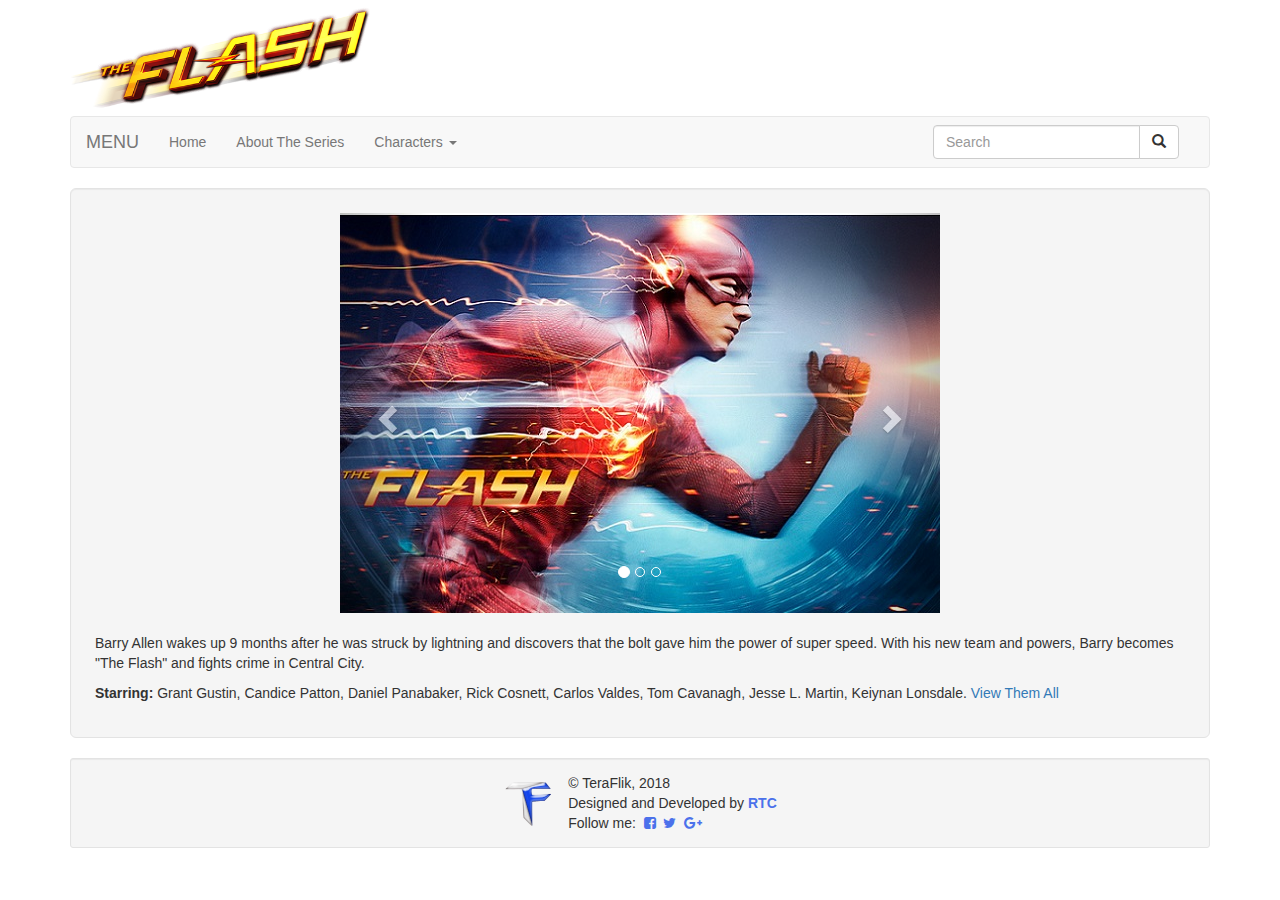
<file: index.html>
﻿<!DOCTYPE html>
<html lang="en">

<head>
	<meta charset="utf-8" />
	<meta http-equiv="X-UA-Compatible" content="IE=edge" />
	<meta name="viewport" content="width=device-width, initial-scale=1.0" />
	<meta name="description" content="Website on The Flash - A 2014 american TV series, and a modern retelling of the DC Comics series" />
	<meta name="keywords" content="The Flash, Television series" />
	<meta name="author" content="RTC" />
	<link rel="stylesheet" href="css/mystylesheet.css" />
	<link rel="stylesheet" href="https://maxcdn.bootstrapcdn.com/bootstrap/3.3.6/css/bootstrap.min.css">
	<link rel="stylesheet" href="https://maxcdn.bootstrapcdn.com/font-awesome/4.5.0/css/font-awesome.min.css" />
	<link rel="shortcut icon" type="image/png" href="media/favicon.png" />
	<script src="https://ajax.googleapis.com/ajax/libs/jquery/1.12.0/jquery.min.js"></script>
	<script src="https://maxcdn.bootstrapcdn.com/bootstrap/3.3.6/js/bootstrap.min.js"></script>

	<title>The Flash - Home</title>
</head>

<body class="container">

	<header>
		<a href="index.html"><img src="media/theflash-logo.png" class="img-responsive" alt="The Flash" width="300" /></a>
	</header>

	<nav class="navbar navbar-default" role="navigation">
		<div class="container-fluid">

			<div class="navbar-header">
				<span class="navbar-brand text-uppercase" href="#">Menu</span>
				<button type="button" class="navbar-toggle collapsed" data-toggle="collapse" data-target="#main-navbar" aria-expanded="false">
					<span class="sr-only">Toggle Navigation</span>
					<span class="glyphicon glyphicon-menu-hamburger"></span>
				</button>
			</div>

			<div class="collapse navbar-collapse" id="main-navbar">
				<ul class="nav navbar-nav">
					<li><a href="index.html">Home</a></li>
					<li><a href="about.html">About The Series</a></li>
					<li class="dropdown">
						<a href="#" class="dropdown-toggle" data-toggle="dropdown" role="button" aria-haspopup="true" aria-expanded="false">
							Characters <span class="caret"></span>
						</a>
						<ul class="dropdown-menu">
							<li><a href="characters/barry_allen.html">Barry Allen</a></li>
							<li><a href="characters/harrison_wells.html">Harrison Wells</a></li>
							<li><a href="characters/joe_west.html">Joe West</a></li>
							<li><a href="characters/iris_west.html">Iris West</a></li>
							<li><a href="characters/cisco_ramon.html">Cisco Ramon</a></li>
							<li><a href="characters/caitlin_snow.html">Caitlin Snow</a></li>
							<li><a href="characters/firestorm.html">Firestorm</a></li>
							<li role="separator" class="divider"></li>
							<li><a href="characters/all.html">View them all</a></li>
						</ul>
					</li>
				</ul>
				<form class="navbar-form navbar-right" role="search">
					<div class="input-group">
						<input type="text" id="search" class="form-control" placeholder="Search"/> <!--The search input field-->
						<span class="input-group-btn">
							<button class="btn btn-default" type="button">
								<!--The search button-->
								<span class="sr-only">Search</span>
								<span class="glyphicon glyphicon-search" aria-hidden="true"> </span>
							</button>
						</span>
					</div>
				</form>
			</div>

		</div>
	</nav>
	

	<main class="well well-lg">
		<section>
			<!--carousel starts-->
			<div id="home-carousel" class="carousel slide" data-ride="carousel" style="max-width:600px; margin:auto;">
				<!-- Indicators -->
				<ol class="carousel-indicators">
					<li data-target="#home-carousel" data-slide-to="0" class="active"></li>
					<li data-target="#home-carousel" data-slide-to="1"></li>
					<li data-target="#home-carousel" data-slide-to="2"></li>
				</ol>

				<!-- Wrapper for slides -->
				<div class="carousel-inner" role="listbox">
					<div class="item active">
						<img src="media/home/1.jpg" alt="Carousel Image 1">
						<div class="carousel-caption"></div>
					</div>
					<div class="item">
						<img src="media/home/2.jpg" alt="Carousel Image 2">
						<div class="carousel-caption"></div>
					</div>
					<div class="item">
						<img src="media/home/3.jpg" alt="Carousel Image 3">
						<div class="carousel-caption"></div>
					</div>
				</div>

				<!-- Controls -->
				<a class="left carousel-control" href="#home-carousel" role="button" data-slide="prev">
					<span class="glyphicon glyphicon-chevron-left" aria-hidden="true"></span>
					<span class="sr-only">Previous</span>
				</a>
				<a class="right carousel-control" href="#home-carousel" role="button" data-slide="next">
					<span class="glyphicon glyphicon-chevron-right" aria-hidden="true"></span>
					<span class="sr-only">Next</span>
				</a>
			</div>
		</section><!--carousel ends-->


		<section>
			<p>
				<br />
				Barry Allen wakes up 9 months after he was struck by lightning and discovers that the bolt gave him the power of super speed. With his new team and powers, Barry becomes "The Flash" and fights crime in Central City.
			</p>
			<p>
				<strong>Starring: </strong>Grant Gustin, Candice Patton, Daniel Panabaker, Rick Cosnett, Carlos Valdes, Tom Cavanagh, Jesse L. Martin, Keiynan Lonsdale.
				<a href="characters/all.html">View Them All</a>
			</p>
		</section>
	</main>

	<footer class="well well-sm">
		<table>
			<tr>
				<td id="teraflik-footer-logo">
					<a href="http://www.teraflik.com" target="_blank">
						<img src="media/teraflik-logo/teraflik-logo-0_5x.png" alt="TeraFlik Logo" />
					</a>
				</td>
				<td>
					<span>
						&copy; TeraFlik, 2018<br />
						Designed and Developed by <strong><a href="https://plus.google.com/+RaghavKhandelwalRTC"  target="_blank">RTC</a></strong><br />
						Follow me:&nbsp;
						<a href="https://www.facebook.com/TeraFlik" target="_blank"><i class="fa fa-facebook-square"></i></a>&nbsp;
						<a href="https://www.twitter.com/TeraFlik" target="_blank"><i class="fa fa-twitter"></i></a>&nbsp;
						<a href="https://plus.google.com/+TeraFlik" target="_blank"><i class="fa fa-google-plus"></i></a>&nbsp;
					</span>
				</td>
			</tr>
		</table>
	</footer>

</body>
</html>
</file>
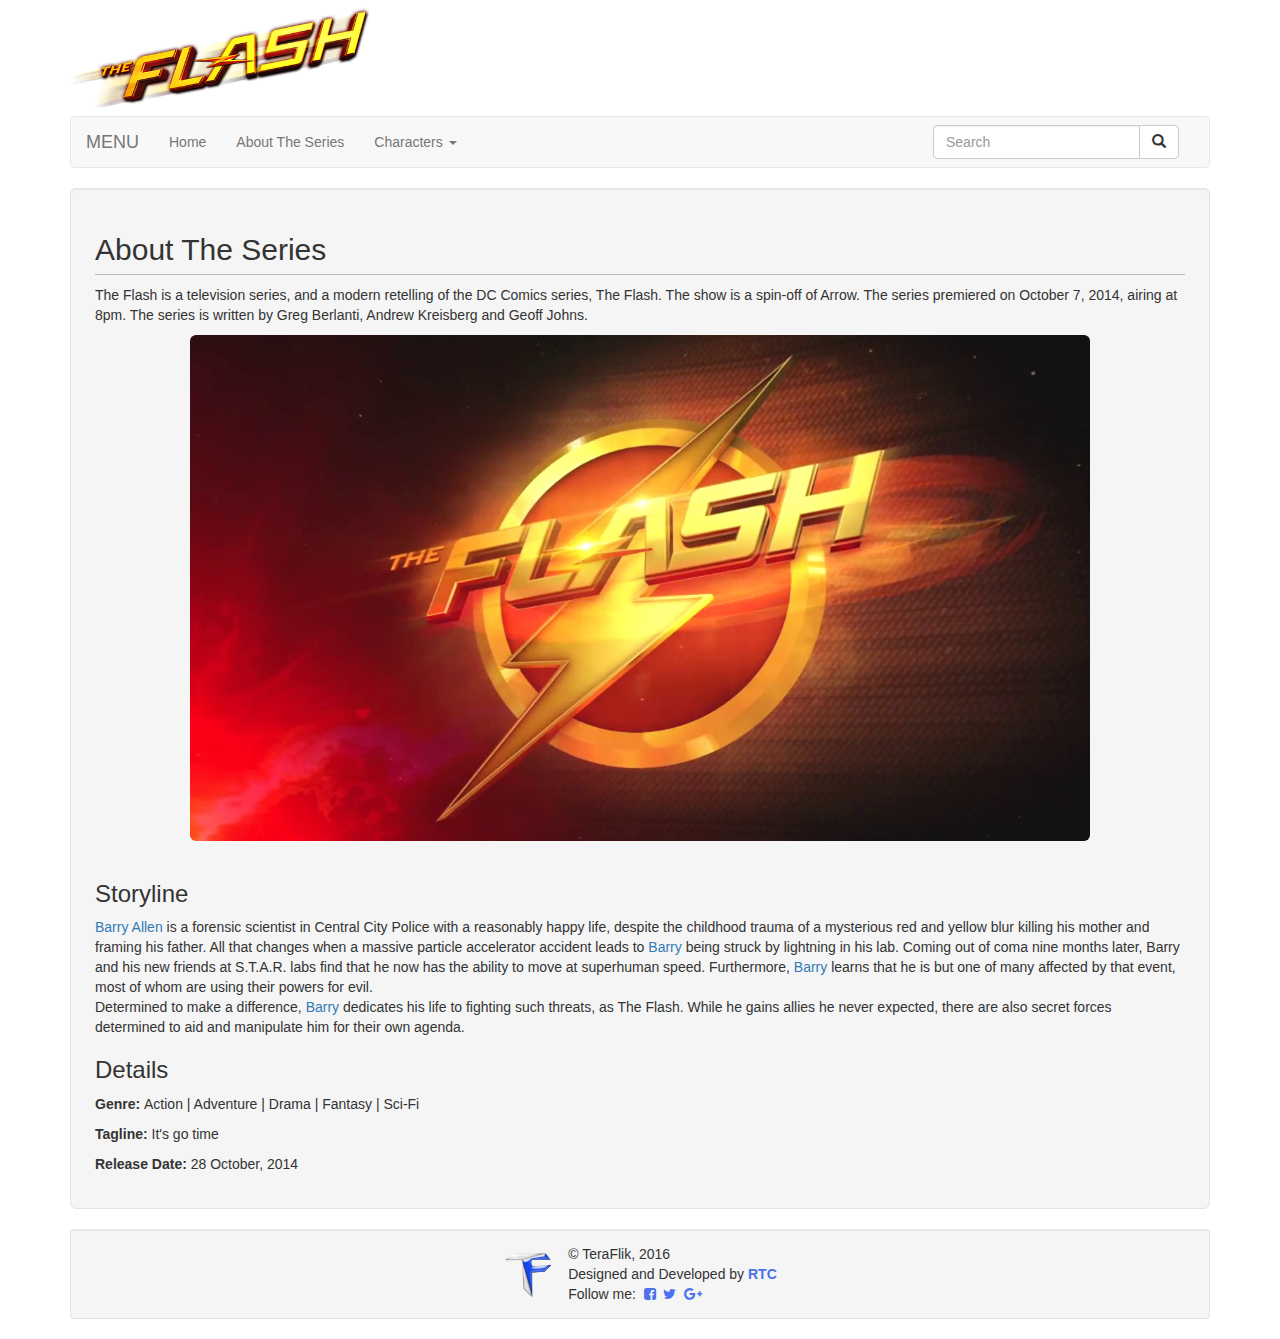
<file: about.html>
﻿<!DOCTYPE html>

<html lang="en" xmlns="http://www.w3.org/1999/xhtml">
<head>
	<meta charset="utf-8" />
	<meta http-equiv="X-UA-Compatible" content="IE=edge" />
	<meta name="viewport" content="width=device-width, initial-scale=1.0" />
	<meta name="description" content="Website on The Flash - A 2014 american TV series, and a modern retelling of the DC Comics series" />
	<meta name="keywords" content="The Flash, Television series" />
	<meta name="author" content="RTC" />
	<link rel="stylesheet" href="css/mystylesheet.css" />
	<link rel="stylesheet" href="https://maxcdn.bootstrapcdn.com/bootstrap/3.3.6/css/bootstrap.min.css">
	<link rel="stylesheet" href="https://maxcdn.bootstrapcdn.com/font-awesome/4.5.0/css/font-awesome.min.css" />
	<link rel="shortcut icon" type="image/png" href="media/favicon.png" />
	<script src="https://ajax.googleapis.com/ajax/libs/jquery/1.12.0/jquery.min.js"></script>
	<script src="https://maxcdn.bootstrapcdn.com/bootstrap/3.3.6/js/bootstrap.min.js"></script>

	<title>The Flash - About The Series</title>
</head>
<body class="container">
	
	<header>
		<a href="index.html"><img src="media/theflash-logo.png" class="img-responsive" alt="The Flash" width="300" /></a>
	</header>

	<nav class="navbar navbar-default" role="navigation">
		<div class="container-fluid">

			<div class="navbar-header">
				<span class="navbar-brand text-uppercase" href="#">Menu</span>
				<button type="button" class="navbar-toggle collapsed" data-toggle="collapse" data-target="#main-navbar" aria-expanded="false">
					<span class="sr-only">Toggle Navigation</span>
					<span class="glyphicon glyphicon-menu-hamburger"></span>
				</button>
			</div>

			<div class="collapse navbar-collapse" id="main-navbar">
				<ul class="nav navbar-nav">
					<li><a href="index.html">Home</a></li>
					<li><a href="about.html">About The Series</a></li>
					<li class="dropdown">
						<a href="#" class="dropdown-toggle" data-toggle="dropdown" role="button" aria-haspopup="true" aria-expanded="false">
							Characters <span class="caret"></span>
						</a>
						<ul class="dropdown-menu">
							<li><a href="characters/barry_allen.html">Barry Allen</a></li>
							<li><a href="characters/harrison_wells.html">Harrison Wells</a></li>
							<li><a href="characters/joe_west.html">Joe West</a></li>
							<li><a href="characters/iris_west.html">Iris West</a></li>
							<li><a href="characters/cisco_ramon.html">Cisco Ramon</a></li>
							<li><a href="characters/caitlin_snow.html">Caitlin Snow</a></li>
							<li><a href="characters/firestorm.html">Firestorm</a></li>
							<li role="separator" class="divider"></li>
							<li><a href="characters/all.html">View them all</a></li>
						</ul>
					</li>
				</ul>
				<form class="navbar-form navbar-right" role="search">
					<div class="input-group">
						<input type="text" id="search" class="form-control" placeholder="Search"/> <!--The search input field-->
						<span class="input-group-btn">
							<button class="btn btn-default" type="button">
								<!--The search button-->
								<span class="sr-only">Search</span>
								<span class="glyphicon glyphicon-search" aria-hidden="true"> </span>
							</button>
						</span>
					</div>
				</form>
			</div>

		</div>
	</nav>
	

	<main class="well well-lg">
		<h2>About The Series</h2>
		<section>
			<p>
				The Flash is a television series, and a modern retelling of the DC Comics series, The Flash. The show is a spin-off of Arrow. The series premiered on October 7, 2014, airing at 8pm. The series is written by Greg Berlanti, Andrew Kreisberg and Geoff Johns.<br />
			</p>
		</section>
		<img src="media/theflash-logo-big.jpg" alt="The Flash Logo" class="img-responsive img-rounded" width="900" style="margin:auto;" /><br />
		<section>
			<h3>Storyline</h3>
			<p><a href="characters/barry_allen.html">Barry Allen</a> is a forensic scientist in Central City Police with a reasonably happy life, despite the childhood trauma of a mysterious red and yellow blur killing his mother and framing his father. All that changes when a massive particle accelerator accident leads to <a href="characters/barry_allen.html">Barry</a> being struck by lightning in his lab. Coming out of coma nine months later, Barry and his new friends at S.T.A.R. labs find that he now has the ability to move at superhuman speed. Furthermore, <a href="characters/barry_allen.html">Barry</a> learns that he is but one of many affected by that event, most of whom are using their powers for evil. <br />Determined to make a difference, <a href="characters/barry_allen.html">Barry</a> dedicates his life to fighting such threats, as The Flash. While he gains allies he never expected, there are also secret forces determined to aid and manipulate him for their own agenda.</p>
		</section>
		<section>
			<h3>Details</h3>
			<p><strong>Genre: </strong>Action | Adventure | Drama | Fantasy | Sci-Fi </p>
			<p><strong>Tagline: </strong>It's go time</p>
			<p><strong>Release Date: </strong><time datetime="2014-10-28">28 October, 2014</time></p>
		</section>
	</main>

	<footer class="well well-sm">
		<table>
			<tr>
				<td id="teraflik-footer-logo">
					<a href="http://www.teraflik.com" target="_blank">
						<img src="media/teraflik-logo/teraflik-logo-0_5x.png" alt="TeraFlik Logo" />
					</a>
				</td>
				<td>
					<span>
						&copy; TeraFlik, 2016<br />
						Designed and Developed by <strong><a href="https://plus.google.com/+RaghavKhandelwalRTC"  target="_blank">RTC</a></strong><br />
						Follow me:&nbsp;
						<a href="https://www.facebook.com/TeraFlik" target="_blank"><i class="fa fa-facebook-square"></i></a>&nbsp;
						<a href="https://www.twitter.com/TeraFlik" target="_blank"><i class="fa fa-twitter"></i></a>&nbsp;
						<a href="https://plus.google.com/+TeraFlik" target="_blank"><i class="fa fa-google-plus"></i></a>&nbsp;
					</span>
				</td>
			</tr>
		</table>
	</footer>

</body>
</html>
</file>
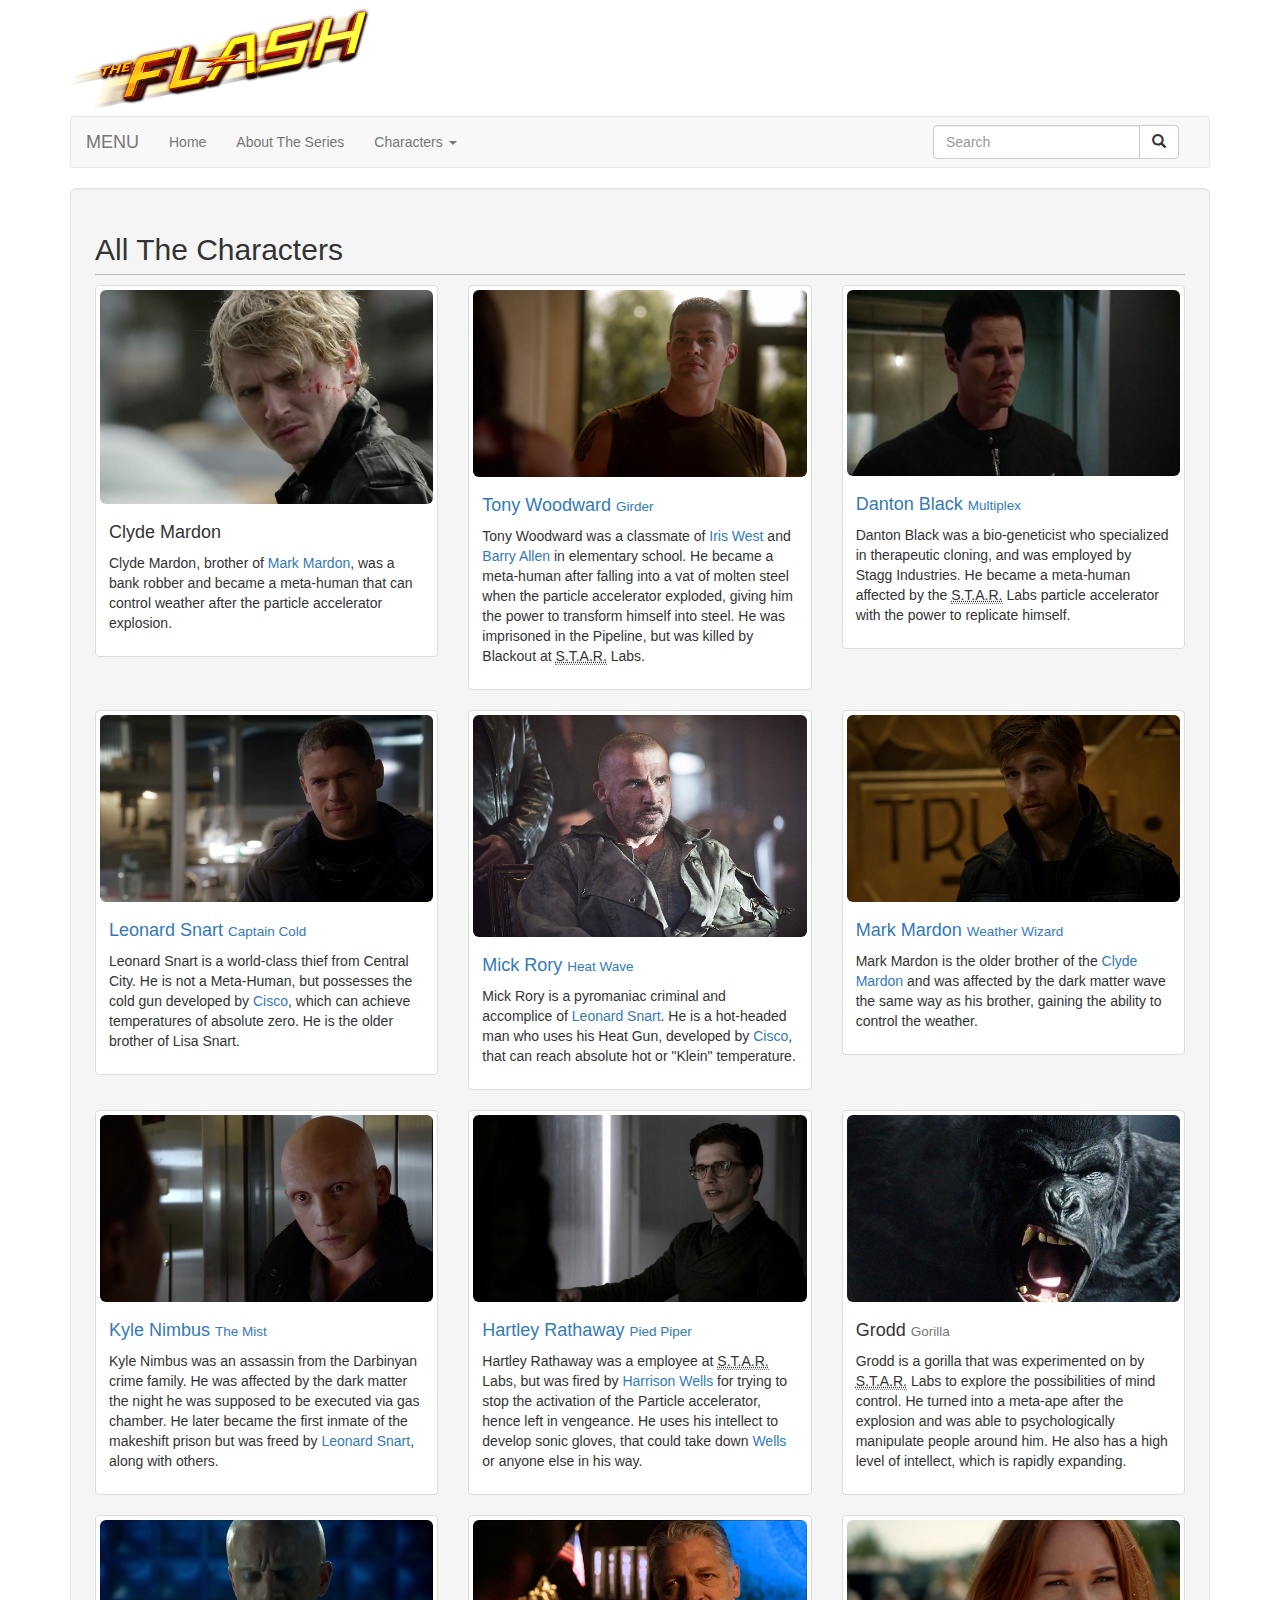
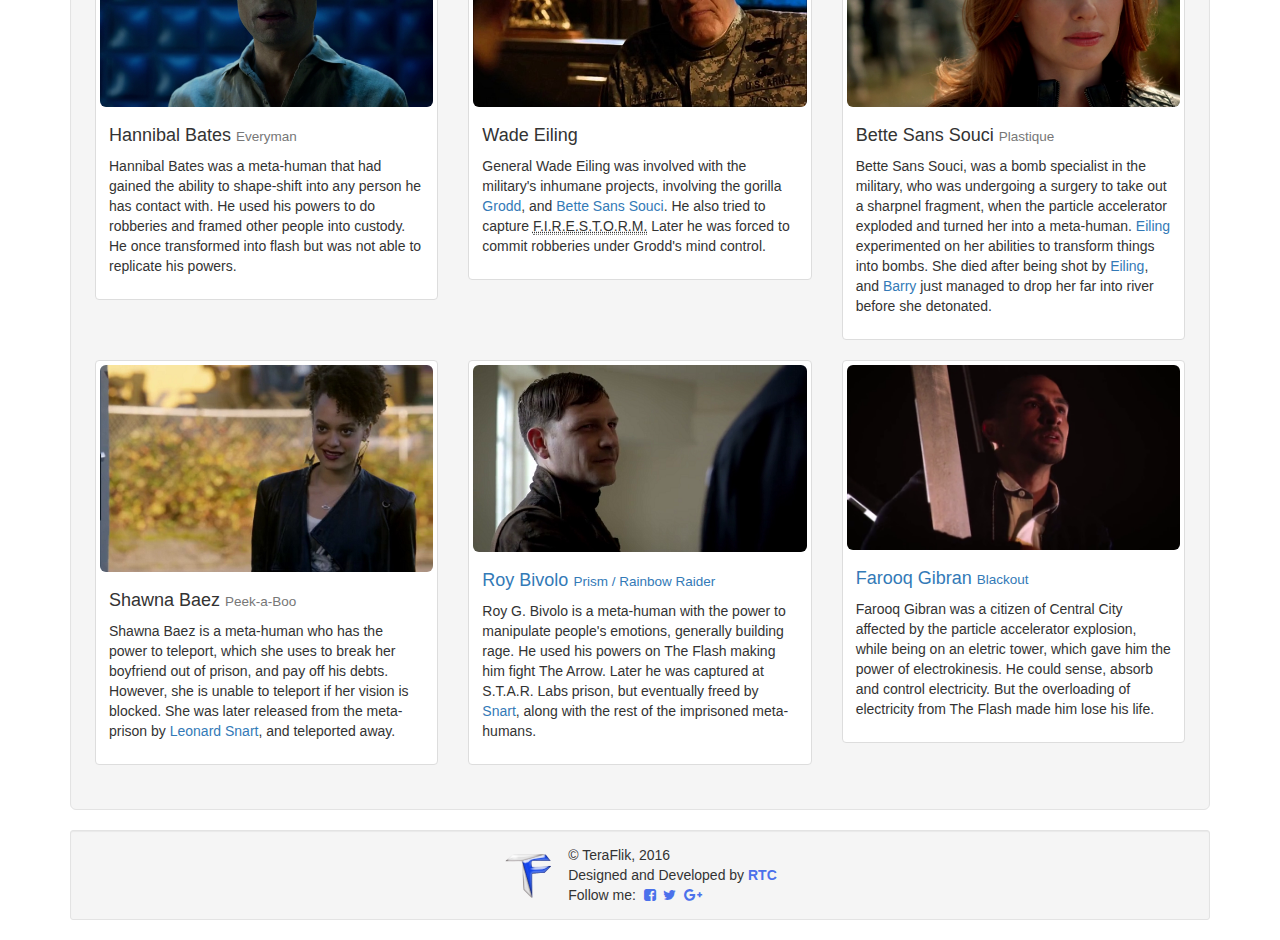
<file: characters/all.html>
﻿<!DOCTYPE html>

<html lang="en" xmlns="http://www.w3.org/1999/xhtml">
<head>
	
	
	<meta charset="utf-8" />
	<meta http-equiv="X-UA-Compatible" content="IE=edge" />
	<meta name="viewport" content="width=device-width, initial-scale=1.0" />
	<meta name="description" content="Website on The Flash - A 2014 american TV series, and a modern retelling of the DC Comics series" />
	<meta name="keywords" content="The Flash, Television series" />
	<meta name="author" content="RTC" />
	<link rel="stylesheet" href="../css/mystylesheet.css" />
	<link rel="stylesheet" href="https://maxcdn.bootstrapcdn.com/bootstrap/3.3.6/css/bootstrap.min.css">
	<link rel="stylesheet" href="https://maxcdn.bootstrapcdn.com/font-awesome/4.5.0/css/font-awesome.min.css" />
	<link rel="shortcut icon" type="image/png" href="../media/favicon.png" />
	<script src="https://ajax.googleapis.com/ajax/libs/jquery/1.12.0/jquery.min.js"></script>
	<script src="https://maxcdn.bootstrapcdn.com/bootstrap/3.3.6/js/bootstrap.min.js"></script>

	<script src="../js/myscript.js"></script>
	<title>The Flash - All The Characters</title>
	
	
</head>
<body class="container">

	<header>
		<a href="../index.html"><img src="../media/theflash-logo.png" class="img-responsive" alt="The Flash" width="300" /></a>
	</header>

	<nav class="navbar navbar-default" role="navigation">
		<div class="container-fluid">

			<div class="navbar-header">
				<span class="navbar-brand text-uppercase" href="#">Menu</span>
				<button type="button" class="navbar-toggle collapsed" data-toggle="collapse" data-target="#main-navbar" aria-expanded="false">
					<span class="sr-only">Toggle Navigation</span>
					<span class="glyphicon glyphicon-menu-hamburger"></span>
				</button>
			</div>

			<div class="collapse navbar-collapse" id="main-navbar">
				<ul class="nav navbar-nav">
					<li><a href="../index.html">Home</a></li>
					<li><a href="../about.html">About The Series</a></li>
					<li class="dropdown">
						<a href="#" class="dropdown-toggle" data-toggle="dropdown" role="button" aria-haspopup="true" aria-expanded="false">
							Characters <span class="caret"></span>
						</a>
						<ul class="dropdown-menu">
							<li><a href="barry_allen.html">Barry Allen</a></li>
							<li><a href="harrison_wells.html">Harrison Wells</a></li>
							<li><a href="joe_west.html">Joe West</a></li>
							<li><a href="iris_west.html">Iris West</a></li>
							<li><a href="cisco_ramon.html">Cisco Ramon</a></li>
							<li><a href="caitlin_snow.html">Caitlin Snow</a></li>
							<li><a href="firestorm.html">Firestorm</a></li>
							<li role="separator" class="divider"></li>
							<li><a href="all.html">View them all</a></li>
						</ul>
					</li>
				</ul>
				<form class="navbar-form navbar-right" role="search">
					<div class="input-group">
						<input type="text" id="search" class="form-control" placeholder="Search"/> <!--The search input field-->
						<span class="input-group-btn">
							<button class="btn btn-default" type="button">
								<!--The search button-->
								<span class="sr-only">Search</span>
								<span class="glyphicon glyphicon-search" aria-hidden="true"> </span>
							</button>
						</span>
					</div>
				</form>
			</div>

		</div>
	</nav>
	

	<main class="well well-lg">
		<h2>All The Characters</h2>
		<section class="row">
			<div class="col-sm-6 col-md-4" id="clyde_mardon">
				<div class="thumbnail">
					<img src="media/clyde_mardon0.jpg" alt="Clyde Mardon" class="img-responsive img-rounded" />
					<div class="caption">
						<h4>Clyde Mardon</h4>
						<p>Clyde Mardon, brother of <a href="#mark_mardon">Mark Mardon</a>, was a bank robber and became a meta-human that can control weather after the particle accelerator explosion.</p>
					</div>
				</div>
			</div>
			<div class="col-sm-6 col-md-4" id="tony_woodward">
				<div class="thumbnail">
					<img src="media/tony_woodward0.jpg" alt="Tony Woodward" class="img-responsive img-rounded" />
					<div class="caption">
						<h4><a href="javascript:void(0)" onclick="toggleImg0('tony_woodward')">Tony Woodward</a> <small><a href="javascript:void(0)" onclick="toggleImg1('tony_woodward')">Girder</a></small></h4>
						<p>Tony Woodward was a classmate of <a href="iris_west.html">Iris West</a> and <a href="barry_allen.html">Barry Allen</a> in elementary school. He became a meta-human after falling into a vat of molten steel when the particle accelerator exploded, giving him the power to transform himself into steel. He was imprisoned in the Pipeline, but was killed by Blackout at <abbr title="Scientific and Technological Advanced Research">S.T.A.R.</abbr> Labs.</p>
					</div>
				</div>
			</div>
			<div class="clearfix visible-sm-block"></div>
			<div class="col-sm-6 col-md-4" id="danton_black">
				<div class="thumbnail">
					<img src="media/danton_black0.jpg" alt="Danton Black" class="img-responsive img-rounded" />
					<div class="caption">
						<h4><a href="javascript:void(0)" onclick="toggleImg0('danton_black')">Danton Black</a> <small><a href="javascript:void(0)" onclick="toggleImg1('danton_black')">Multiplex</a></small></h4>
						<p>Danton Black was a bio-geneticist who specialized in therapeutic cloning, and was employed by Stagg Industries. He became a meta-human affected by the <abbr title="Scientific and Technological Advanced Research">S.T.A.R.</abbr> Labs particle accelerator with the power to replicate himself.</p>
					</div>
				</div>
			</div>
			<div class="clearfix visible-lg-block visible-md-block"></div>
			<div class="col-sm-6 col-md-4" id="leonard_snart">
				<div class="thumbnail">
					<img src="media/leonard_snart0.jpg" alt="Leonard Snart" class="img-responsive img-rounded" />
					<div class="caption">
						<h4><a href="javascript:void(0)" onclick="toggleImg0('leonard_snart')">Leonard Snart</a> <small><a href="javascript:void(0)" onclick="toggleImg1('leonard_snart')">Captain Cold</a></small></h4>
						<p>Leonard Snart is a world-class thief from Central City. He is not a Meta-Human, but possesses the cold gun developed by <a href="cisco_ramon.html">Cisco</a>, which can achieve temperatures of absolute zero. He is the older brother of Lisa Snart.</p>
					</div>
				</div>
			</div>
			<div class="clearfix visible-sm-block"></div>
			<div class="col-sm-6 col-md-4" id="mick_rory">
				<div class="thumbnail">
					<img src="media/mick_rory0.jpg" alt="Mick Rory" class="img-responsive img-rounded" />
					<div class="caption">
						<h4><a href="javascript:void(0)" onclick="toggleImg0('mick_rory')">Mick Rory</a> <small><a href="javascript:void(0)" onclick="toggleImg1('mick_rory')">Heat Wave</a></small></h4>
						<p>Mick Rory is a pyromaniac criminal and accomplice of <a href="#leonard_snart">Leonard Snart</a>. He is a hot-headed man who uses his Heat Gun, developed by <a href="cisco_ramon.html">Cisco</a>, that can reach absolute hot or &quot;Klein&quot; temperature.</p>
					</div>
				</div>
			</div>
			<div class="col-sm-6 col-md-4" id="mark_mardon">
				<div class="thumbnail">
					<img src="media/mark_mardon0.jpg" alt="Mark Mardon" class="img-responsive img-rounded" />
					<div class="caption">
						<h4><a href="javascript:void(0)" onclick="toggleImg0('mark_mardon')">Mark Mardon</a> <small><a href="javascript:void(0)" onclick="toggleImg1('mark_mardon')">Weather Wizard</a></small></h4>
						<p>Mark Mardon is the older brother of the <a href="#clyde_mardon">Clyde Mardon</a> and was affected by the dark matter wave the same way as his brother, gaining the ability to control the weather.</p>
					</div>
				</div>
			</div>
			<div class="clearfix visible-lg-block visible-md-block visible-sm-block"></div>
			<div class="col-sm-6 col-md-4" id="kyle_nimbus">
				<div class="thumbnail">
					<img src="media/kyle_nimbus0.jpg" alt="Kyle Nimbus" class="img-responsive img-rounded" />
					<div class="caption">
						<h4><a href="javascript:void(0)" onclick="toggleImg0('kyle_nimbus')">Kyle Nimbus</a> <small><a href="javascript:void(0)" onclick="toggleImg1('kyle_nimbus')">The Mist</a></small></h4>
						<p>Kyle Nimbus was an assassin from the Darbinyan crime family. He was affected by the dark matter the night he was supposed to be executed via gas chamber. He later became the first inmate of the makeshift prison  but was freed by <a href="#leonard_snart">Leonard Snart</a>, along with others.</p>
					</div>
				</div>
			</div>
			<div class="col-sm-6 col-md-4" id="hartley_rathaway">
				<div class="thumbnail">
					<img src="media/hartley_rathaway0.jpg" alt="Hartley Rathaway" class="img-responsive img-rounded" />
					<div class="caption">
						<h4><a href="javascript:void(0)" onclick="toggleImg0('hartley_rathaway')">Hartley Rathaway</a> <small><a href="javascript:void(0)" onclick="toggleImg1('hartley_rathaway')">Pied Piper</a></small></h4>
						<p>Hartley Rathaway was a employee at <abbr title="Scientific and Technological Advanced Research">S.T.A.R.</abbr> Labs, but was fired by <a href="harrison_wells.html">Harrison Wells</a> for trying to stop the activation of the Particle accelerator, hence left in vengeance. He uses his intellect to develop sonic gloves, that could take down <a href="harrison_wells.html">Wells</a> or anyone else in his way.</p>
					</div>
				</div>
			</div>
			<div class="clearfix visible-sm-block"></div>
			<div class="col-sm-6 col-md-4" id="grodd">
				<div class="thumbnail">
					<img src="media/grodd0.jpg" alt="Grodd" class="img-responsive img-rounded" />
					<div class="caption">
						<h4>Grodd <small>Gorilla</small></h4>
						<p>Grodd is a gorilla that was experimented on by <abbr title="Scientific and Technological Advanced Research">S.T.A.R.</abbr> Labs to explore the possibilities of mind control. He turned into a meta-ape after the explosion and was able to psychologically manipulate people around him. He also has a high level of intellect, which is rapidly expanding.</p>
					</div>
				</div>
			</div>
			<div class="clearfix visible-lg-block visible-md-block"></div>
			<div class="col-sm-6 col-md-4" id="hannibal_bates">
				<div class="thumbnail">
					<img src="media/hannibal_bates0.jpg" alt="Hannibal Bates" class="img-responsive img-rounded" />
					<div class="caption">
						<h4>Hannibal Bates <small>Everyman</small></h4>
						<p>Hannibal Bates was a meta-human that had gained the ability to shape-shift into any person he has contact with. He used his powers to do robberies and framed other people into custody. He once transformed into flash but was not able to replicate his powers.</p>
					</div>
				</div>
			</div>
			<div class="clearfix visible-sm-block"></div>
			<div class="col-sm-6 col-md-4" id="wade_eiling">
				<div class="thumbnail">
					<img src="media/wade_eiling0.jpg" alt="Wade Eiling" class="img-responsive img-rounded" />
					<div class="caption">
						<h4>Wade Eiling</h4>
						<p>General Wade Eiling was involved with the military's inhumane  projects, involving the gorilla <a href="#grodd">Grodd</a>, and <a href="#bette_sans_souci">Bette Sans Souci</a>. He also tried to capture <abbr title="Fusion, Ignition, Research Experiment and Science of Transmutation Originating RNA and Molecular Structures">F.I.R.E.S.T.O.R.M.</abbr> Later he was forced to commit robberies under Grodd's mind control.</p>
					</div>
				</div>
			</div>
			<div class="col-sm-6 col-md-4" id="bette_sans_souci">
				<div class="thumbnail">
					<img src="media/bette_sans_souci0.jpg" alt="Bette Sans Souci" class="img-responsive img-rounded" />
					<div class="caption">
						<h4>Bette Sans Souci <small>Plastique</small></h4>
						<p>Bette Sans Souci, was a bomb specialist in the military, who was undergoing a surgery to take out a sharpnel fragment, when the particle accelerator exploded and turned her into a meta-human. <a href="#wade_eiling">Eiling</a> experimented on her abilities to transform things into bombs. She died after being shot by <a href="#wade_eiling">Eiling</a>, and <a href="barry_allen.html">Barry</a> just managed to drop her far into river before she detonated.</p>
					</div>
				</div>
			</div>
			<div class="clearfix visible-lg-block visible-md-block visible-sm-block"></div>
			<div class="col-sm-6 col-md-4" id="shawna_baez">
				<div class="thumbnail">
					<img src="media/shawna_baez0.jpg" alt="Shawna Baez" class="img-responsive img-rounded" />
					<div class="caption">
						<h4>Shawna Baez <small>Peek-a-Boo</small></h4>
						<p>Shawna Baez is a meta-human who has the power to teleport, which she uses to break her boyfriend out of prison, and pay off his debts. However, she is unable to teleport if her vision is blocked. She was later released from the meta-prison by <a href="#leonard_snart">Leonard Snart</a>, and teleported away.</p>
					</div>
				</div>
			</div>
			<div class="col-sm-6 col-md-4" id="roy_bivolo">
				<div class="thumbnail">
					<img src="media/roy_bivolo0.jpg" alt="Roy Bivolo" class="img-responsive img-rounded" />
					<div class="caption">
						<h4><a href="javascript:void(0)" onclick="toggleImg0('roy_bivolo')">Roy Bivolo</a> <small><a href="javascript:void(0)" onclick="toggleImg1('roy_bivolo')">Prism / Rainbow Raider</a></small></h4>
						<p>Roy G. Bivolo is a meta-human with the power to manipulate people's emotions, generally building rage. He used his powers on The Flash making him fight The Arrow. Later he was captured at S.T.A.R. Labs prison, but eventually freed by <a href="#leonard_snart">Snart</a>, along with the rest of the imprisoned meta-humans.</p>
					</div>
				</div>
			</div>
			<div class="clearfix visible-sm-block"></div>
			<div class="col-sm-6 col-md-4" id="farooq_gibran">
				<div class="thumbnail">
					<img src="media/farooq_gibran0.jpg" alt="Farooq Gibran" class="img-responsive img-rounded" />
					<div class="caption">
						<h4><a href="javascript:void(0)" onclick="toggleImg0('farooq_gibran')">Farooq Gibran</a> <small><a href="javascript:void(0)" onclick="toggleImg1('farooq_gibran')">Blackout</a></small></h4>
						<p>Farooq Gibran was a citizen of Central City affected by the particle accelerator explosion, while being on an eletric tower, which gave him the power of electrokinesis. He could sense, absorb and control electricity. But the overloading of electricity from The Flash made him lose his life.</p>
					</div>
				</div>
			</div>
		</section>
	</main>
	<footer class="well well-sm">
		<table>
			<tr>
				<td id="teraflik-footer-logo">
					<a href="http://www.teraflik.com" target="_blank">
						<img src="../media/teraflik-logo/teraflik-logo-0_5x.png" alt="TeraFlik Logo" />
					</a>
				</td>
				<td>
					<span>
						&copy; TeraFlik, 2016<br />
						Designed and Developed by <strong><a href="https://plus.google.com/+RaghavKhandelwalRTC"  target="_blank">RTC</a></strong><br />
						Follow me:&nbsp;
						<a href="https://www.facebook.com/TeraFlik" target="_blank"><i class="fa fa-facebook-square"></i></a>&nbsp;
						<a href="https://www.twitter.com/TeraFlik" target="_blank"><i class="fa fa-twitter"></i></a>&nbsp;
						<a href="https://plus.google.com/+TeraFlik" target="_blank"><i class="fa fa-google-plus"></i></a>&nbsp;
					</span>
				</td>
			</tr>
		</table>
	</footer>


</body>
</html>
</file>
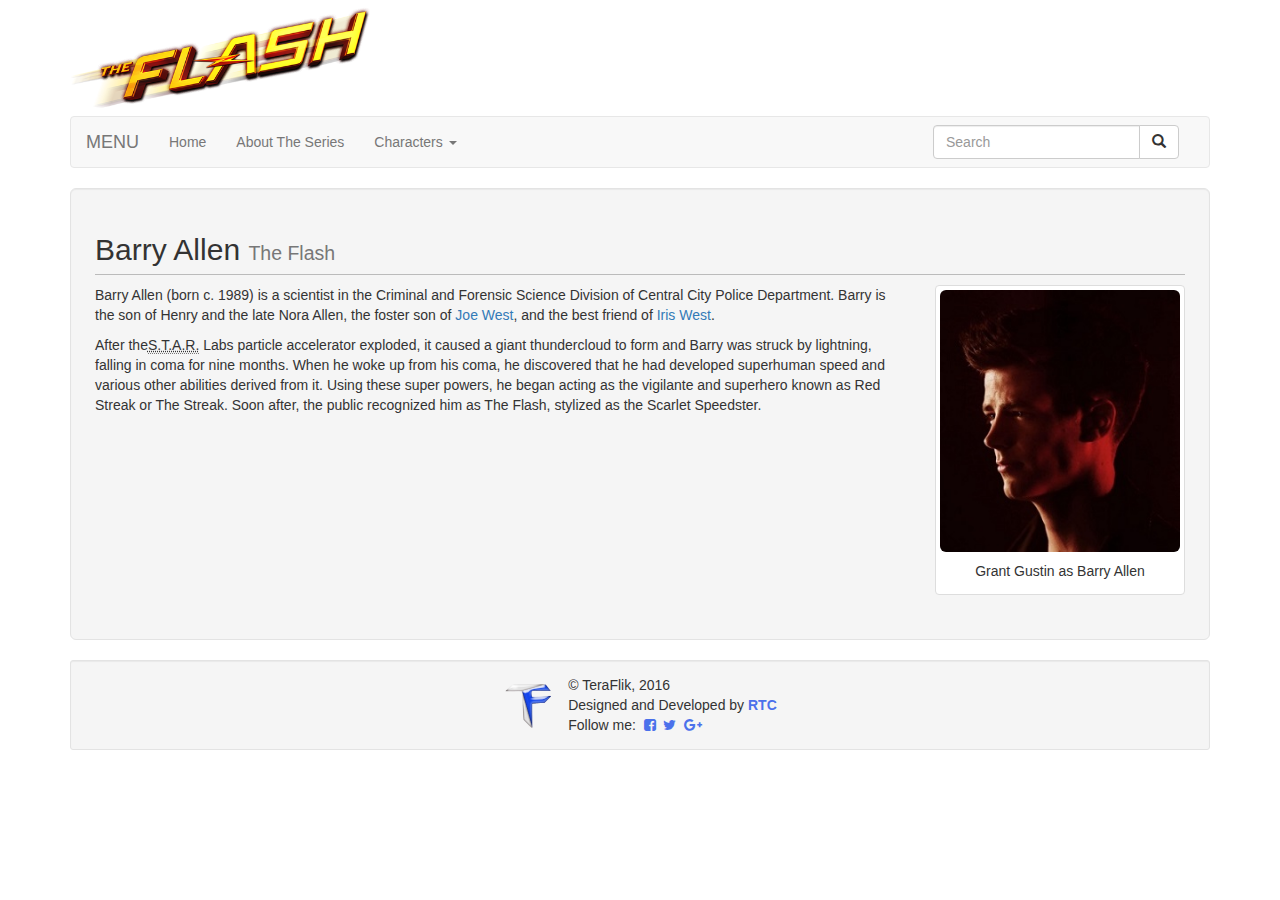
<file: characters/barry_allen.html>
﻿<!DOCTYPE html>

<html lang="en" xmlns="http://www.w3.org/1999/xhtml">
<head>
	<meta charset="utf-8" />
	<meta http-equiv="X-UA-Compatible" content="IE=edge" />
	<meta name="viewport" content="width=device-width, initial-scale=1.0" />
	<meta name="description" content="Website on The Flash - A 2014 american TV series, and a modern retelling of the DC Comics series" />
	<meta name="keywords" content="The Flash, Television series" />
	<meta name="author" content="RTC" />
	<link rel="stylesheet" href="../css/mystylesheet.css" />
	<link rel="stylesheet" href="https://maxcdn.bootstrapcdn.com/bootstrap/3.3.6/css/bootstrap.min.css">
	<link rel="stylesheet" href="https://maxcdn.bootstrapcdn.com/font-awesome/4.5.0/css/font-awesome.min.css" />
	<link rel="shortcut icon" type="image/png" href="../media/favicon.png" />
	<script src="https://ajax.googleapis.com/ajax/libs/jquery/1.12.0/jquery.min.js"></script>
	<script src="https://maxcdn.bootstrapcdn.com/bootstrap/3.3.6/js/bootstrap.min.js"></script>

	<title>The Flash - Barry Allen</title>
</head>
<body class="container">
	
	<header>
		<a href="../index.html"><img src="../media/theflash-logo.png" class="img-responsive" alt="The Flash" width="300" /></a>
	</header>

	<nav class="navbar navbar-default" role="navigation">
		<div class="container-fluid">

			<div class="navbar-header">
				<span class="navbar-brand text-uppercase" href="#">Menu</span>
				<button type="button" class="navbar-toggle collapsed" data-toggle="collapse" data-target="#main-navbar" aria-expanded="false">
					<span class="sr-only">Toggle Navigation</span>
					<span class="glyphicon glyphicon-menu-hamburger"></span>
				</button>
			</div>

			<div class="collapse navbar-collapse" id="main-navbar">
				<ul class="nav navbar-nav">
					<li><a href="../index.html">Home</a></li>
					<li><a href="../about.html">About The Series</a></li>
					<li class="dropdown">
						<a href="#" class="dropdown-toggle" data-toggle="dropdown" role="button" aria-haspopup="true" aria-expanded="false">
							Characters <span class="caret"></span>
						</a>
						<ul class="dropdown-menu">
							<li><a href="barry_allen.html">Barry Allen</a></li>
							<li><a href="harrison_wells.html">Harrison Wells</a></li>
							<li><a href="joe_west.html">Joe West</a></li>
							<li><a href="iris_west.html">Iris West</a></li>
							<li><a href="cisco_ramon.html">Cisco Ramon</a></li>
							<li><a href="caitlin_snow.html">Caitlin Snow</a></li>
							<li><a href="firestorm.html">Firestorm</a></li>
							<li role="separator" class="divider"></li>
							<li><a href="all.html">View them all</a></li>
						</ul>
					</li>
				</ul>
				<form class="navbar-form navbar-right" role="search">
					<div class="input-group">
						<input type="text" id="search" class="form-control" placeholder="Search"/> <!--The search input field-->
						<span class="input-group-btn">
							<button class="btn btn-default" type="button">
								<!--The search button-->
								<span class="sr-only">Search</span>
								<span class="glyphicon glyphicon-search" aria-hidden="true"> </span>
							</button>
						</span>
					</div>
				</form>
			</div>

		</div>
	</nav>
	

	<main class="well well-lg">
		<h2>Barry Allen <small>The Flash</small></h2>
		<section class="row">
			<div class="col-sm-4 col-sm-push-8 col-md-3 col-md-push-9">
				<div class="thumbnail">
					<img src="media/barry-allen0.jpg" alt="Barry Allen" class="img-responsive img-rounded" />
					<div class="caption text-center">Grant Gustin as Barry Allen</div>
				</div>
			</div>
			<div class="col-sm-8 col-sm-pull-4 col-md-9 col-md-pull-3">
				<p>Barry Allen (born c. 1989) is a scientist in the Criminal and Forensic Science Division of Central City Police Department. Barry is the son of Henry and the late Nora Allen, the foster son of <a href="joe_west.html">Joe West</a>, and the best friend of <a href="iris_west.html">Iris West</a>.</p>
				<p>After the<abbr title="Scientific and Technological Advanced Research">S.T.A.R.</abbr> Labs particle accelerator exploded, it caused a giant thundercloud to form and Barry was struck by lightning, falling in coma for nine months. When he woke up from his coma, he discovered that he had developed superhuman speed and various other abilities derived from it. Using these super powers, he began acting as the vigilante and superhero known as Red Streak or The Streak. Soon after, the public recognized him as The Flash, stylized as the Scarlet Speedster.</p>
			</div>
		</section>
	</main>

	<footer class="well well-sm">
		<table>
			<tr>
				<td id="teraflik-footer-logo">
					<a href="http://www.teraflik.com" target="_blank">
						<img src="../media/teraflik-logo/teraflik-logo-0_5x.png" alt="TeraFlik Logo" />
					</a>
				</td>
				<td>
					<span>
						&copy; TeraFlik, 2016<br />
						Designed and Developed by <strong><a href="https://plus.google.com/+RaghavKhandelwalRTC"  target="_blank">RTC</a></strong><br />
						Follow me:&nbsp;
						<a href="https://www.facebook.com/TeraFlik" target="_blank"><i class="fa fa-facebook-square"></i></a>&nbsp;
						<a href="https://www.twitter.com/TeraFlik" target="_blank"><i class="fa fa-twitter"></i></a>&nbsp;
						<a href="https://plus.google.com/+TeraFlik" target="_blank"><i class="fa fa-google-plus"></i></a>&nbsp;
					</span>
				</td>
			</tr>
		</table>
	</footer>


</body>
</html>
</file>
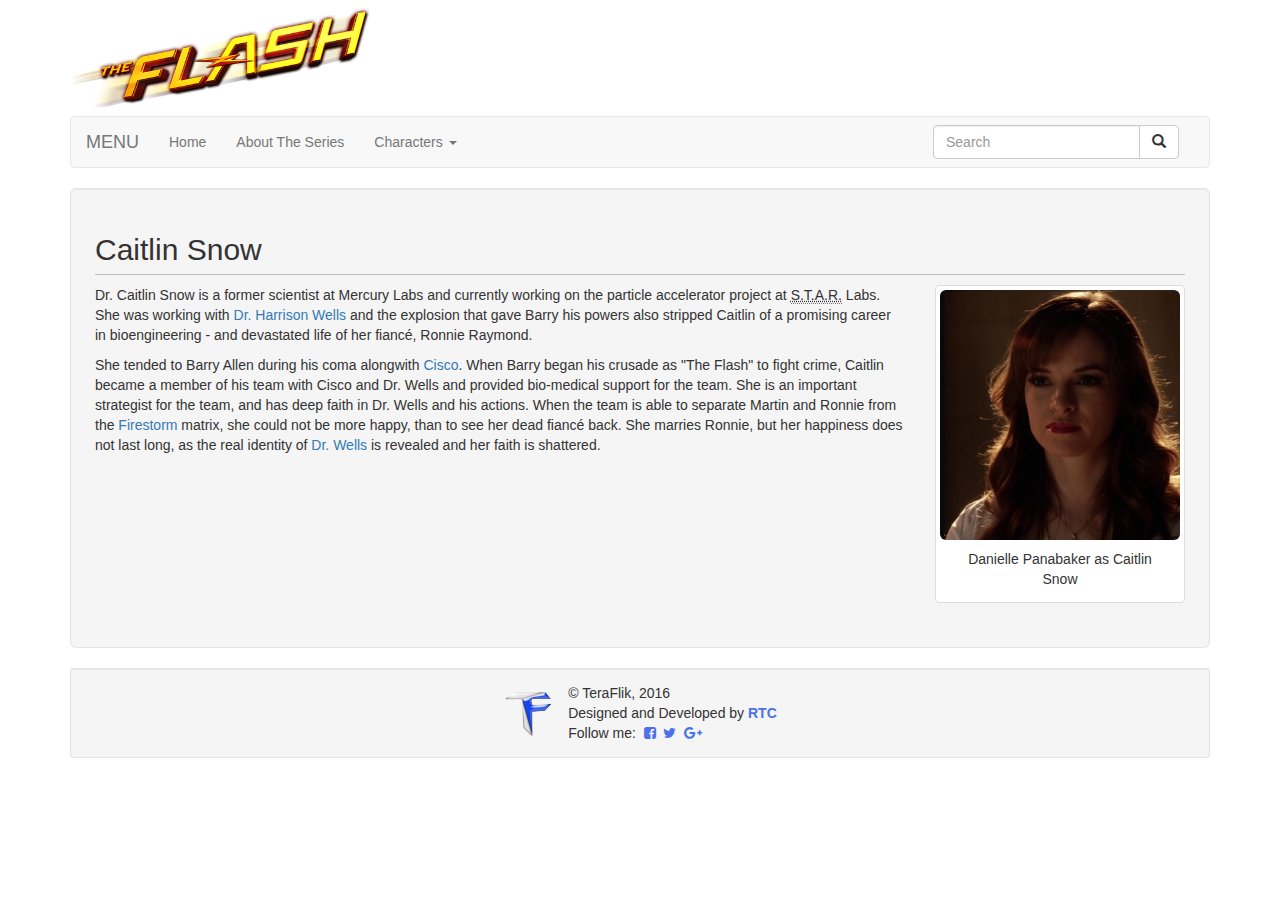
<file: characters/caitlin_snow.html>
﻿<!DOCTYPE html>

<html lang="en" xmlns="http://www.w3.org/1999/xhtml">
<head>
	<meta charset="utf-8" />
	<meta http-equiv="X-UA-Compatible" content="IE=edge" />
	<meta name="viewport" content="width=device-width, initial-scale=1.0" />
	<meta name="description" content="Website on The Flash - A 2014 american TV series, and a modern retelling of the DC Comics series" />
	<meta name="keywords" content="The Flash, Television series" />
	<meta name="author" content="RTC" />
	<link rel="stylesheet" href="../css/mystylesheet.css" />
	<link rel="stylesheet" href="https://maxcdn.bootstrapcdn.com/bootstrap/3.3.6/css/bootstrap.min.css">
	<link rel="stylesheet" href="https://maxcdn.bootstrapcdn.com/font-awesome/4.5.0/css/font-awesome.min.css" />
	<link rel="shortcut icon" type="image/png" href="../media/favicon.png" />
	<script src="https://ajax.googleapis.com/ajax/libs/jquery/1.12.0/jquery.min.js"></script>
	<script src="https://maxcdn.bootstrapcdn.com/bootstrap/3.3.6/js/bootstrap.min.js"></script>

	<title>The Flash - Caitlin Snow</title>
</head>
<body class="container">
	
	<header>
		<a href="/projects/the-flash"><img src="../media/theflash-logo.png" class="img-responsive" alt="The Flash" width="300" /></a>
	</header>

	<nav class="navbar navbar-default" role="navigation">
		<div class="container-fluid">

			<div class="navbar-header">
				<span class="navbar-brand text-uppercase" href="#">Menu</span>
				<button type="button" class="navbar-toggle collapsed" data-toggle="collapse" data-target="#main-navbar" aria-expanded="false">
					<span class="sr-only">Toggle Navigation</span>
					<span class="glyphicon glyphicon-menu-hamburger"></span>
				</button>
			</div>

			<div class="collapse navbar-collapse" id="main-navbar">
				<ul class="nav navbar-nav">
					<li><a href="../index.html">Home</a></li>
					<li><a href="../about.html">About The Series</a></li>
					<li class="dropdown">
						<a href="#" class="dropdown-toggle" data-toggle="dropdown" role="button" aria-haspopup="true" aria-expanded="false">
							Characters <span class="caret"></span>
						</a>
						<ul class="dropdown-menu">
							<li><a href="barry_allen.html">Barry Allen</a></li>
							<li><a href="harrison_wells.html">Harrison Wells</a></li>
							<li><a href="joe_west.html">Joe West</a></li>
							<li><a href="iris_west.html">Iris West</a></li>
							<li><a href="cisco_ramon.html">Cisco Ramon</a></li>
							<li><a href="caitlin_snow.html">Caitlin Snow</a></li>
							<li><a href="firestorm.html">Firestorm</a></li>
							<li role="separator" class="divider"></li>
							<li><a href="all.html">View them all</a></li>
						</ul>
					</li>
				</ul>
				<form class="navbar-form navbar-right" role="search">
					<div class="input-group">
						<input type="text" id="search" class="form-control" placeholder="Search"/> <!--The search input field-->
						<span class="input-group-btn">
							<button class="btn btn-default" type="button">
								<!--The search button-->
								<span class="sr-only">Search</span>
								<span class="glyphicon glyphicon-search" aria-hidden="true"> </span>
							</button>
						</span>
					</div>
				</form>
			</div>

		</div>
	</nav>
	

	<main class="well well-lg">
		<h2>Caitlin Snow</h2>
		<section class="row">
			<div class="col-sm-4 col-sm-push-8 col-md-3 col-md-push-9">
				<div class="thumbnail">
					<img src="media/caitlin-snow0.jpg" alt="Caitlin Snow" class="img-responsive img-rounded" />
					<div class="caption text-center">Danielle Panabaker as Caitlin Snow</div>
				</div>
			</div>
			<div class="col-sm-8 col-sm-pull-4 col-md-9 col-md-pull-3">
				<p>Dr. Caitlin Snow is a former scientist at Mercury Labs and currently working on the particle accelerator project at <abbr title="Scientific and Technological Advanced Research">S.T.A.R.</abbr> Labs. She was working with <a href="harrison_wells.html">Dr. Harrison Wells</a> and the explosion that gave Barry his powers also stripped Caitlin of a promising career in bioengineering - and devastated life of her fiancé, Ronnie Raymond.</p>
				<p>She tended to Barry Allen during his coma alongwith <a href="cisco_ramon.html">Cisco</a>. When Barry began his crusade as "The Flash" to fight crime, Caitlin became a member of his team with Cisco and Dr. Wells and provided bio-medical support for the team. She is an important strategist for the team, and has deep faith in Dr. Wells and his actions. When the team is able to separate Martin and Ronnie from the <a href="firestorm.html">Firestorm</a> matrix, she could not be more happy, than to see her dead fiancé back. She marries Ronnie, but her happiness does not last long, as the real identity of <a href="harrison_wells.html">Dr. Wells</a> is revealed and her faith is shattered.</p>
			</div>
		</section>
	</main>

	<footer class="well well-sm">
		<table>
			<tr>
				<td id="teraflik-footer-logo">
					<a href="http://www.teraflik.com" target="_blank">
						<img src="../media/teraflik-logo/teraflik-logo-0_5x.png" alt="TeraFlik Logo" />
					</a>
				</td>
				<td>
					<span>
						&copy; TeraFlik, 2016<br />
						Designed and Developed by <strong><a href="https://plus.google.com/+RaghavKhandelwalRTC"  target="_blank">RTC</a></strong><br />
						Follow me:&nbsp;
						<a href="https://www.facebook.com/TeraFlik" target="_blank"><i class="fa fa-facebook-square"></i></a>&nbsp;
						<a href="https://www.twitter.com/TeraFlik" target="_blank"><i class="fa fa-twitter"></i></a>&nbsp;
						<a href="https://plus.google.com/+TeraFlik" target="_blank"><i class="fa fa-google-plus"></i></a>&nbsp;
					</span>
				</td>
			</tr>
		</table>
	</footer>


</body>
</html>
</file>
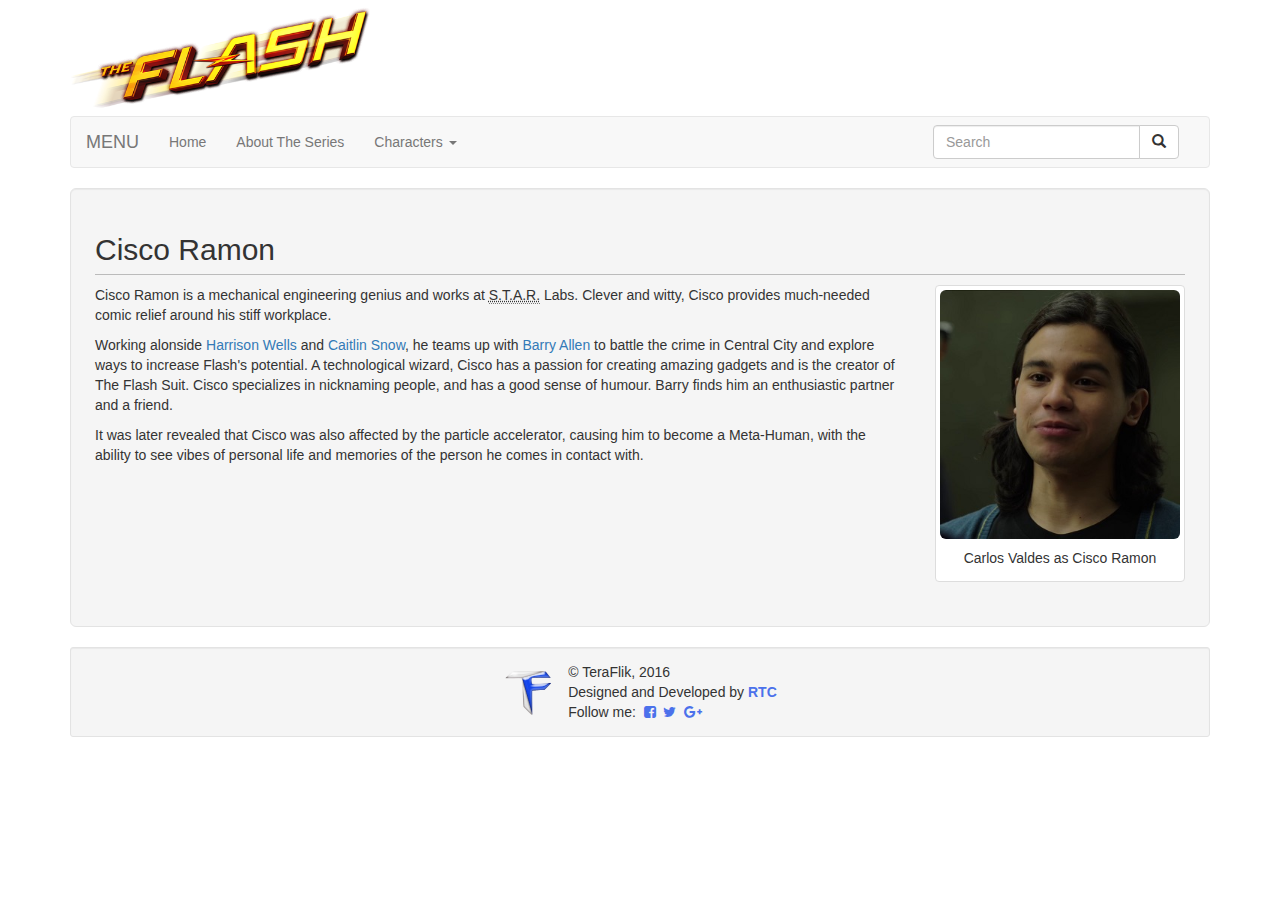
<file: characters/cisco_ramon.html>
﻿<!DOCTYPE html>

<html lang="en" xmlns="http://www.w3.org/1999/xhtml">
<head>
	<meta charset="utf-8" />
	<meta http-equiv="X-UA-Compatible" content="IE=edge" />
	<meta name="viewport" content="width=device-width, initial-scale=1.0" />
	<meta name="description" content="Website on The Flash - A 2014 american TV series, and a modern retelling of the DC Comics series" />
	<meta name="keywords" content="The Flash, Television series" />
	<meta name="author" content="RTC" />
	<link rel="stylesheet" href="../css/mystylesheet.css" />
	<link rel="stylesheet" href="https://maxcdn.bootstrapcdn.com/bootstrap/3.3.6/css/bootstrap.min.css">
	<link rel="stylesheet" href="https://maxcdn.bootstrapcdn.com/font-awesome/4.5.0/css/font-awesome.min.css" />
	<link rel="shortcut icon" type="image/png" href="../media/favicon.png" />
	<script src="https://ajax.googleapis.com/ajax/libs/jquery/1.12.0/jquery.min.js"></script>
	<script src="https://maxcdn.bootstrapcdn.com/bootstrap/3.3.6/js/bootstrap.min.js"></script>

	<title>The Flash - Cisco Ramon</title>
</head>
<body class="container">
	
	<header>
		<a href="/projects/the-flash"><img src="../media/theflash-logo.png" class="img-responsive" alt="The Flash" width="300" /></a>
	</header>

	<nav class="navbar navbar-default" role="navigation">
		<div class="container-fluid">

			<div class="navbar-header">
				<span class="navbar-brand text-uppercase" href="#">Menu</span>
				<button type="button" class="navbar-toggle collapsed" data-toggle="collapse" data-target="#main-navbar" aria-expanded="false">
					<span class="sr-only">Toggle Navigation</span>
					<span class="glyphicon glyphicon-menu-hamburger"></span>
				</button>
			</div>

			<div class="collapse navbar-collapse" id="main-navbar">
				<ul class="nav navbar-nav">
					<li><a href="../index.html">Home</a></li>
					<li><a href="../about.html">About The Series</a></li>
					<li class="dropdown">
						<a href="#" class="dropdown-toggle" data-toggle="dropdown" role="button" aria-haspopup="true" aria-expanded="false">
							Characters <span class="caret"></span>
						</a>
						<ul class="dropdown-menu">
							<li><a href="barry_allen.html">Barry Allen</a></li>
							<li><a href="harrison_wells.html">Harrison Wells</a></li>
							<li><a href="joe_west.html">Joe West</a></li>
							<li><a href="iris_west.html">Iris West</a></li>
							<li><a href="cisco_ramon.html">Cisco Ramon</a></li>
							<li><a href="caitlin_snow.html">Caitlin Snow</a></li>
							<li><a href="firestorm.html">Firestorm</a></li>
							<li role="separator" class="divider"></li>
							<li><a href="all.html">View them all</a></li>
						</ul>
					</li>
				</ul>
				<form class="navbar-form navbar-right" role="search">
					<div class="input-group">
						<input type="text" id="search" class="form-control" placeholder="Search"/> <!--The search input field-->
						<span class="input-group-btn">
							<button class="btn btn-default" type="button">
								<!--The search button-->
								<span class="sr-only">Search</span>
								<span class="glyphicon glyphicon-search" aria-hidden="true"> </span>
							</button>
						</span>
					</div>
				</form>
			</div>

		</div>
	</nav>
	

	<main class="well well-lg">
		<h2>Cisco Ramon</h2>
		<section class="row">
			<div class="col-sm-4 col-sm-push-8 col-md-3 col-md-push-9">
				<div class="thumbnail">
					<img src="media/cisco-ramon0.jpg" alt="Cisco Ramon" class="img-responsive img-rounded" />
					<div class="caption text-center">Carlos Valdes as Cisco Ramon</div>
				</div>
			</div>
			<div class="col-sm-8 col-sm-pull-4 col-md-9 col-md-pull-3">
				<p>Cisco Ramon is a mechanical engineering genius and works at <abbr title="Scientific and Technological Advanced Research">S.T.A.R.</abbr> Labs. Clever and witty, Cisco provides much-needed comic relief around his stiff workplace.</p>
				<p>Working alonside <a href="harrison_wells.html">Harrison Wells</a> and <a href="caitlin_snow.html">Caitlin Snow</a>, he teams up with <a href="barry_allen.html">Barry Allen</a> to battle the crime in Central City and explore ways to increase Flash's potential. A technological wizard, Cisco has a passion for creating amazing gadgets and is the creator of The Flash Suit. Cisco specializes in nicknaming people, and has a good sense of humour. Barry finds him an enthusiastic partner and a friend.</p>
				<p> It was later revealed that Cisco was also affected by the particle accelerator, causing him to become a Meta-Human, with the ability to see vibes of personal life and memories of the person he comes in contact with.</p>
			</div>
		</section>
	</main>

	<footer class="well well-sm">
		<table>
			<tr>
				<td id="teraflik-footer-logo">
					<a href="http://www.teraflik.com" target="_blank">
						<img src="../media/teraflik-logo/teraflik-logo-0_5x.png" alt="TeraFlik Logo" />
					</a>
				</td>
				<td>
					<span>
						&copy; TeraFlik, 2016<br />
						Designed and Developed by <strong><a href="https://plus.google.com/+RaghavKhandelwalRTC"  target="_blank">RTC</a></strong><br />
						Follow me:&nbsp;
						<a href="https://www.facebook.com/TeraFlik" target="_blank"><i class="fa fa-facebook-square"></i></a>&nbsp;
						<a href="https://www.twitter.com/TeraFlik" target="_blank"><i class="fa fa-twitter"></i></a>&nbsp;
						<a href="https://plus.google.com/+TeraFlik" target="_blank"><i class="fa fa-google-plus"></i></a>&nbsp;
					</span>
				</td>
			</tr>
		</table>
	</footer>


</body>
</html>
</file>
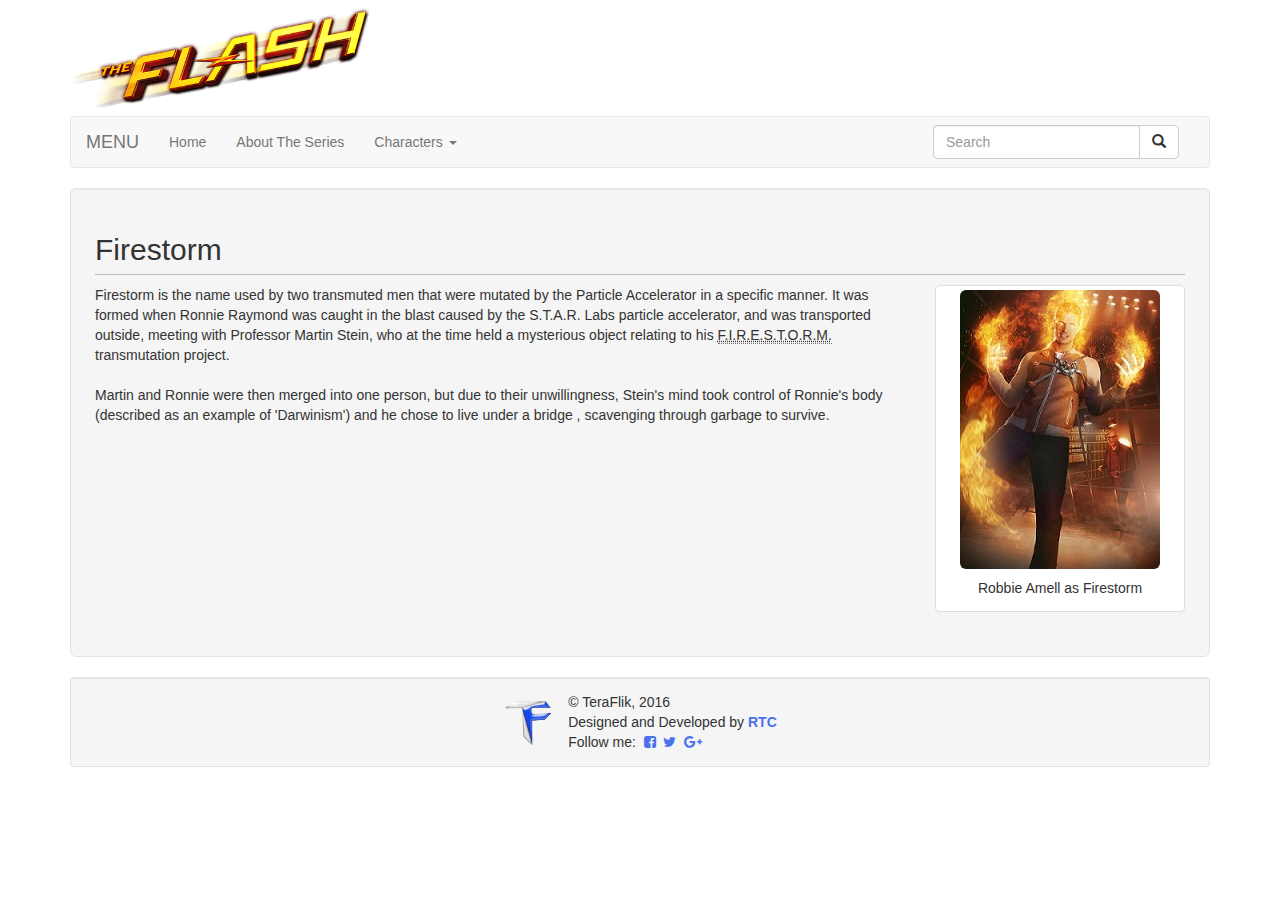
<file: characters/firestorm.html>
﻿<!DOCTYPE html>

<html lang="en" xmlns="http://www.w3.org/1999/xhtml">
<head>
	<meta charset="utf-8" />
	<meta http-equiv="X-UA-Compatible" content="IE=edge" />
	<meta name="viewport" content="width=device-width, initial-scale=1.0" />
	<meta name="description" content="Website on The Flash - A 2014 american TV series, and a modern retelling of the DC Comics series" />
	<meta name="keywords" content="The Flash, Television series" />
	<meta name="author" content="RTC" />
	<link rel="stylesheet" href="../css/mystylesheet.css" />
	<link rel="stylesheet" href="https://maxcdn.bootstrapcdn.com/bootstrap/3.3.6/css/bootstrap.min.css">
	<link rel="stylesheet" href="https://maxcdn.bootstrapcdn.com/font-awesome/4.5.0/css/font-awesome.min.css" />
	<link rel="shortcut icon" type="image/png" href="../media/favicon.png" />
	<script src="https://ajax.googleapis.com/ajax/libs/jquery/1.12.0/jquery.min.js"></script>
	<script src="https://maxcdn.bootstrapcdn.com/bootstrap/3.3.6/js/bootstrap.min.js"></script>

	<title>The Flash - Firestorm</title>
</head>

<body class="container">

	<header>
		<a href="/projects/the-flash"><img src="../media/theflash-logo.png" class="img-responsive" alt="The Flash" width="300" /></a>
	</header>

	<nav class="navbar navbar-default" role="navigation">
		<div class="container-fluid">

			<div class="navbar-header">
				<span class="navbar-brand text-uppercase" href="#">Menu</span>
				<button type="button" class="navbar-toggle collapsed" data-toggle="collapse" data-target="#main-navbar" aria-expanded="false">
					<span class="sr-only">Toggle Navigation</span>
					<span class="glyphicon glyphicon-menu-hamburger"></span>
				</button>
			</div>

			<div class="collapse navbar-collapse" id="main-navbar">
				<ul class="nav navbar-nav">
					<li><a href="../index.html">Home</a></li>
					<li><a href="../about.html">About The Series</a></li>
					<li class="dropdown">
						<a href="#" class="dropdown-toggle" data-toggle="dropdown" role="button" aria-haspopup="true" aria-expanded="false">
							Characters <span class="caret"></span>
						</a>
						<ul class="dropdown-menu">
							<li><a href="barry_allen.html">Barry Allen</a></li>
							<li><a href="harrison_wells.html">Harrison Wells</a></li>
							<li><a href="joe_west.html">Joe West</a></li>
							<li><a href="iris_west.html">Iris West</a></li>
							<li><a href="cisco_ramon.html">Cisco Ramon</a></li>
							<li><a href="caitlin_snow.html">Caitlin Snow</a></li>
							<li><a href="firestorm.html">Firestorm</a></li>
							<li role="separator" class="divider"></li>
							<li><a href="all.html">View them all</a></li>
						</ul>
					</li>
				</ul>
				<form class="navbar-form navbar-right" role="search">
					<div class="input-group">
						<input type="text" id="search" class="form-control" placeholder="Search"/> <!--The search input field-->
						<span class="input-group-btn">
							<button class="btn btn-default" type="button">
								<!--The search button-->
								<span class="sr-only">Search</span>
								<span class="glyphicon glyphicon-search" aria-hidden="true"> </span>
							</button>
						</span>
					</div>
				</form>
			</div>

		</div>
	</nav>
	

	<main class="well well-lg">
		<h2>Firestorm <small></small></h2>
		<section class="row">
			<div class="col-sm-4 col-sm-push-8 col-md-3 col-md-push-9">
				<div class="thumbnail">
					<img src="media/firestorm0.jpg" alt="Firestorm" class="img-responsive img-rounded" />
					<div class="caption text-center">Robbie Amell as Firestorm</div>
				</div>
			</div>
			<div class="col-sm-8 col-sm-pull-4 col-md-9 col-md-pull-3">
				<p>Firestorm is the name used by two transmuted men that were mutated by the Particle Accelerator in a specific manner. It was formed when Ronnie Raymond was caught in the blast caused by the S.T.A.R. Labs particle accelerator, and was transported outside, meeting with Professor Martin Stein, who at the time held a mysterious object relating to his <abbr title="Fusion, Ignition, Research Experiment and Science of Transmutation Originating RNA and Molecular Structures">F.I.R.E.S.T.O.R.M.</abbr> transmutation project. <br /><br />Martin and Ronnie were then merged into one person, but due to their unwillingness, Stein's mind took control of Ronnie's body (described as an example of 'Darwinism') and he chose to live under a bridge , scavenging through garbage to survive.</p>
			</div>
		</section>
	</main>

	<footer class="well well-sm">
		<table>
			<tr>
				<td id="teraflik-footer-logo">
					<a href="http://www.teraflik.com" target="_blank">
						<img src="../media/teraflik-logo/teraflik-logo-0_5x.png" alt="TeraFlik Logo" />
					</a>
				</td>
				<td>
					<span>
						&copy; TeraFlik, 2016<br />
						Designed and Developed by <strong><a href="https://plus.google.com/+RaghavKhandelwalRTC"  target="_blank">RTC</a></strong><br />
						Follow me:&nbsp;
						<a href="https://www.facebook.com/TeraFlik" target="_blank"><i class="fa fa-facebook-square"></i></a>&nbsp;
						<a href="https://www.twitter.com/TeraFlik" target="_blank"><i class="fa fa-twitter"></i></a>&nbsp;
						<a href="https://plus.google.com/+TeraFlik" target="_blank"><i class="fa fa-google-plus"></i></a>&nbsp;
					</span>
				</td>
			</tr>
		</table>
	</footer>


</body>
</html>
</file>
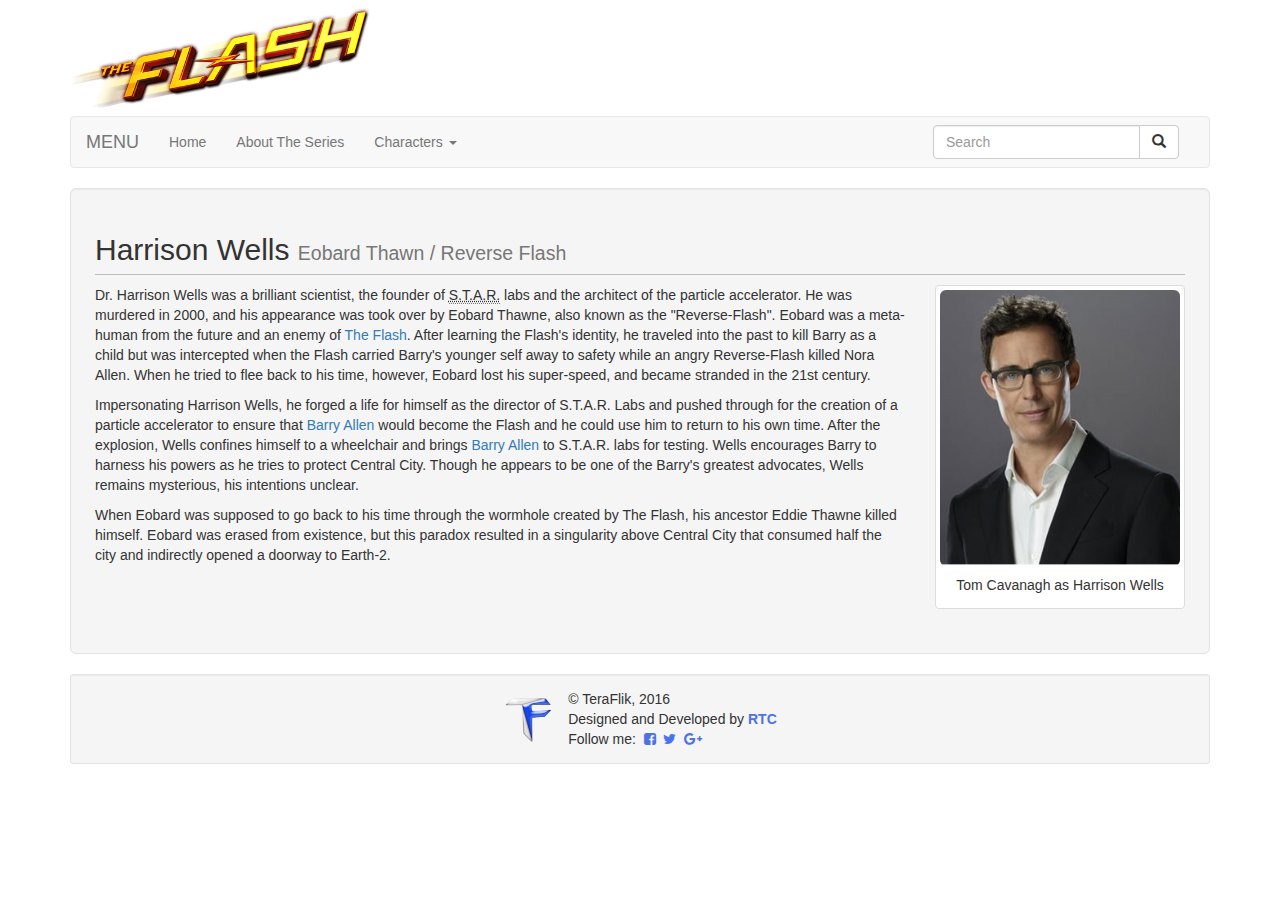
<file: characters/harrison_wells.html>
﻿<!DOCTYPE html>

<html lang="en" xmlns="http://www.w3.org/1999/xhtml">
<head>
	<meta charset="utf-8" />
	<meta http-equiv="X-UA-Compatible" content="IE=edge" />
	<meta name="viewport" content="width=device-width, initial-scale=1.0" />
	<meta name="description" content="Website on The Flash - A 2014 american TV series, and a modern retelling of the DC Comics series" />
	<meta name="keywords" content="The Flash, Television series" />
	<meta name="author" content="RTC" />
	<link rel="stylesheet" href="../css/mystylesheet.css" />
	<link rel="stylesheet" href="https://maxcdn.bootstrapcdn.com/bootstrap/3.3.6/css/bootstrap.min.css">
	<link rel="stylesheet" href="https://maxcdn.bootstrapcdn.com/font-awesome/4.5.0/css/font-awesome.min.css" />
	<link rel="shortcut icon" type="image/png" href="../media/favicon.png" />
	<script src="https://ajax.googleapis.com/ajax/libs/jquery/1.12.0/jquery.min.js"></script>
	<script src="https://maxcdn.bootstrapcdn.com/bootstrap/3.3.6/js/bootstrap.min.js"></script>

	<title>The Flash - Harrison Wells</title>
</head>

<body class="container">

	<header>
		<a href="/projects/the-flash"><img src="../media/theflash-logo.png" class="img-responsive" alt="The Flash" width="300" /></a>
	</header>

	<nav class="navbar navbar-default" role="navigation">
		<div class="container-fluid">

			<div class="navbar-header">
				<span class="navbar-brand text-uppercase" href="#">Menu</span>
				<button type="button" class="navbar-toggle collapsed" data-toggle="collapse" data-target="#main-navbar" aria-expanded="false">
					<span class="sr-only">Toggle Navigation</span>
					<span class="glyphicon glyphicon-menu-hamburger"></span>
				</button>
			</div>

			<div class="collapse navbar-collapse" id="main-navbar">
				<ul class="nav navbar-nav">
					<li><a href="../index.html">Home</a></li>
					<li><a href="../about.html">About The Series</a></li>
					<li class="dropdown">
						<a href="#" class="dropdown-toggle" data-toggle="dropdown" role="button" aria-haspopup="true" aria-expanded="false">
							Characters <span class="caret"></span>
						</a>
						<ul class="dropdown-menu">
							<li><a href="barry_allen.html">Barry Allen</a></li>
							<li><a href="harrison_wells.html">Harrison Wells</a></li>
							<li><a href="joe_west.html">Joe West</a></li>
							<li><a href="iris_west.html">Iris West</a></li>
							<li><a href="cisco_ramon.html">Cisco Ramon</a></li>
							<li><a href="caitlin_snow.html">Caitlin Snow</a></li>
							<li><a href="firestorm.html">Firestorm</a></li>
							<li role="separator" class="divider"></li>
							<li><a href="all.html">View them all</a></li>
						</ul>
					</li>
				</ul>
				<form class="navbar-form navbar-right" role="search">
					<div class="input-group">
						<input type="text" id="search" class="form-control" placeholder="Search"/> <!--The search input field-->
						<span class="input-group-btn">
							<button class="btn btn-default" type="button">
								<!--The search button-->
								<span class="sr-only">Search</span>
								<span class="glyphicon glyphicon-search" aria-hidden="true"> </span>
							</button>
						</span>
					</div>
				</form>
			</div>

		</div>
	</nav>
	

	<main class="well well-lg">
		<h2>Harrison Wells <small>Eobard Thawn / Reverse Flash</small></h2>
		<section class="row">
			<div class="col-sm-4 col-sm-push-8 col-md-3 col-md-push-9">
				<div class="thumbnail">
					<img src="media/harrison-wells0.jpg" alt="Harrison Wells" class="img-responsive img-rounded" />
					<div class="caption text-center">Tom Cavanagh as Harrison Wells</div>
				</div>
			</div>
			<div class="col-sm-8 col-sm-pull-4 col-md-9 col-md-pull-3">
				<p>Dr. Harrison Wells was a brilliant scientist, the founder of <abbr title="Scientific and Technological Advanced Research">S.T.A.R.</abbr> labs and the architect of the particle accelerator. He was murdered in 2000, and his appearance was took over by Eobard Thawne, also known as the "Reverse-Flash". Eobard was a meta-human from the future and an enemy of <a href="barry_allen.html">The Flash</a>. After learning the Flash's identity, he traveled into the past to kill Barry as a child but was intercepted when the Flash carried Barry's younger self away to safety while an angry Reverse-Flash killed Nora Allen. When he tried to flee back to his time, however, Eobard lost his super-speed, and became stranded in the 21st century.</p>
				<p>Impersonating Harrison Wells, he forged a life for himself as the director of S.T.A.R. Labs and pushed through for the creation of a particle accelerator to ensure that <a href="barry_allen.html">Barry Allen</a> would become the Flash and he could use him to return to his own time. After the explosion, Wells confines himself to a wheelchair and brings <a href="barry_allen.html">Barry Allen</a> to S.T.A.R. labs for testing. Wells encourages Barry to harness his powers as he tries to protect Central City. Though he appears to be one of the Barry's greatest advocates, Wells remains mysterious, his intentions unclear.</p>
				<p>When Eobard was supposed to go back to his time through the wormhole created by The Flash, his ancestor Eddie Thawne killed himself. Eobard was erased from existence, but this paradox resulted in a singularity above Central City that consumed half the city and indirectly opened a doorway to Earth-2.</p>
			</div>
		</section>
	</main>

	<footer class="well well-sm">
		<table>
			<tr>
				<td id="teraflik-footer-logo">
					<a href="http://www.teraflik.com" target="_blank">
						<img src="../media/teraflik-logo/teraflik-logo-0_5x.png" alt="TeraFlik Logo" />
					</a>
				</td>
				<td>
					<span>
						&copy; TeraFlik, 2016<br />
						Designed and Developed by <strong><a href="https://plus.google.com/+RaghavKhandelwalRTC"  target="_blank">RTC</a></strong><br />
						Follow me:&nbsp;
						<a href="https://www.facebook.com/TeraFlik" target="_blank"><i class="fa fa-facebook-square"></i></a>&nbsp;
						<a href="https://www.twitter.com/TeraFlik" target="_blank"><i class="fa fa-twitter"></i></a>&nbsp;
						<a href="https://plus.google.com/+TeraFlik" target="_blank"><i class="fa fa-google-plus"></i></a>&nbsp;
					</span>
				</td>
			</tr>
		</table>
	</footer>


</body>
</html>
</file>
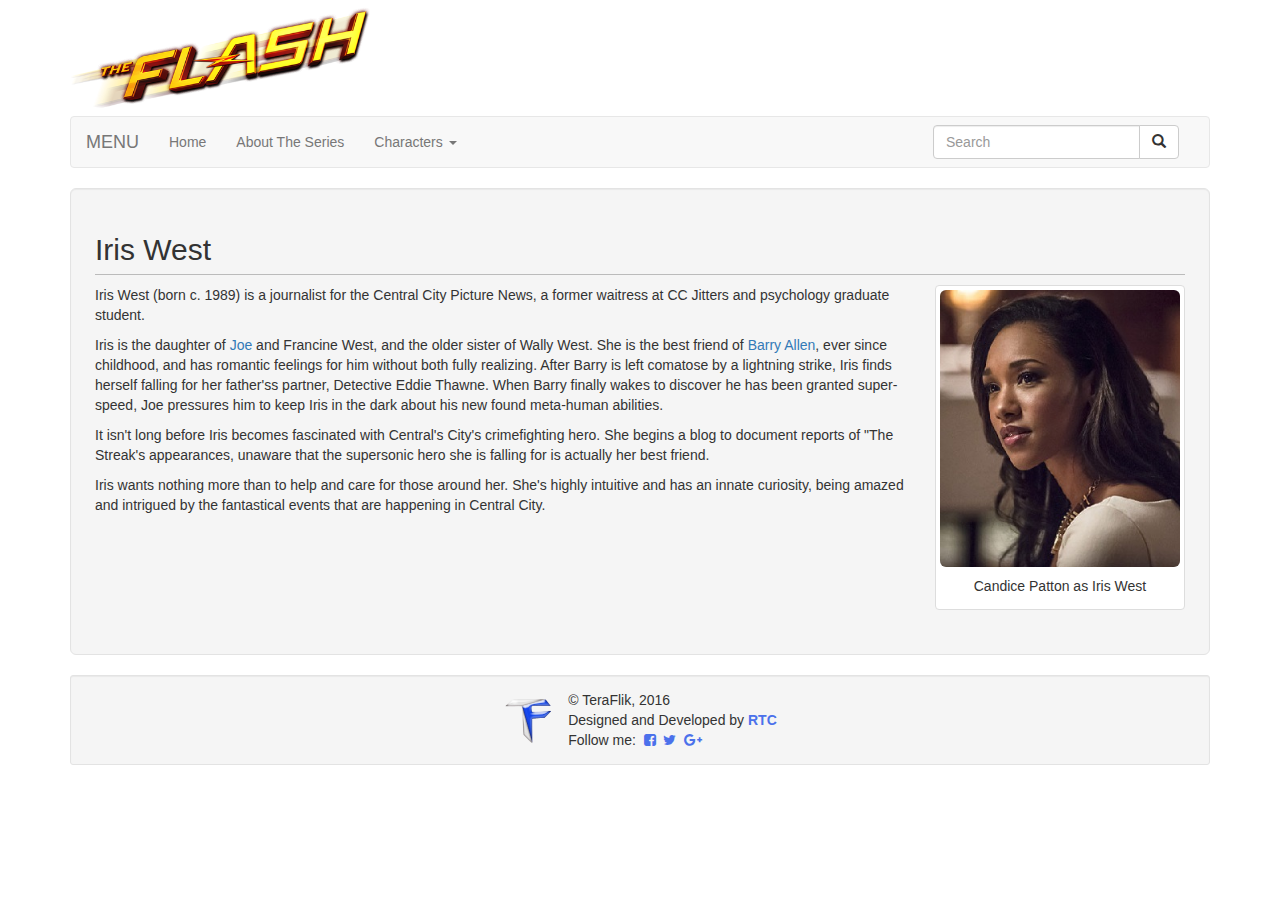
<file: characters/iris_west.html>
﻿<!DOCTYPE html>

<html lang="en" xmlns="http://www.w3.org/1999/xhtml">
<head>
	<meta charset="utf-8" />
	<meta http-equiv="X-UA-Compatible" content="IE=edge" />
	<meta name="viewport" content="width=device-width, initial-scale=1.0" />
	<meta name="description" content="Website on The Flash - A 2014 american TV series, and a modern retelling of the DC Comics series" />
	<meta name="keywords" content="The Flash, Television series" />
	<meta name="author" content="RTC" />
	<link rel="stylesheet" href="../css/mystylesheet.css" />
	<link rel="stylesheet" href="https://maxcdn.bootstrapcdn.com/bootstrap/3.3.6/css/bootstrap.min.css">
	<link rel="stylesheet" href="https://maxcdn.bootstrapcdn.com/font-awesome/4.5.0/css/font-awesome.min.css" />
	<link rel="shortcut icon" type="image/png" href="../media/favicon.png" />
	<script src="https://ajax.googleapis.com/ajax/libs/jquery/1.12.0/jquery.min.js"></script>
	<script src="https://maxcdn.bootstrapcdn.com/bootstrap/3.3.6/js/bootstrap.min.js"></script>

	<title>The Flash - Iris West</title>
</head>
<body class="container">

	<header>
		<a href="/projects/the-flash"><img src="../media/theflash-logo.png" class="img-responsive" alt="The Flash" width="300" /></a>
	</header>

	<nav class="navbar navbar-default" role="navigation">
		<div class="container-fluid">

			<div class="navbar-header">
				<span class="navbar-brand text-uppercase" href="#">Menu</span>
				<button type="button" class="navbar-toggle collapsed" data-toggle="collapse" data-target="#main-navbar" aria-expanded="false">
					<span class="sr-only">Toggle Navigation</span>
					<span class="glyphicon glyphicon-menu-hamburger"></span>
				</button>
			</div>

			<div class="collapse navbar-collapse" id="main-navbar">
				<ul class="nav navbar-nav">
					<li><a href="../index.html">Home</a></li>
					<li><a href="../about.html">About The Series</a></li>
					<li class="dropdown">
						<a href="#" class="dropdown-toggle" data-toggle="dropdown" role="button" aria-haspopup="true" aria-expanded="false">
							Characters <span class="caret"></span>
						</a>
						<ul class="dropdown-menu">
							<li><a href="barry_allen.html">Barry Allen</a></li>
							<li><a href="harrison_wells.html">Harrison Wells</a></li>
							<li><a href="joe_west.html">Joe West</a></li>
							<li><a href="iris_west.html">Iris West</a></li>
							<li><a href="cisco_ramon.html">Cisco Ramon</a></li>
							<li><a href="caitlin_snow.html">Caitlin Snow</a></li>
							<li><a href="firestorm.html">Firestorm</a></li>
							<li role="separator" class="divider"></li>
							<li><a href="all.html">View them all</a></li>
						</ul>
					</li>
				</ul>
				<form class="navbar-form navbar-right" role="search">
					<div class="input-group">
						<input type="text" id="search" class="form-control" placeholder="Search"/> <!--The search input field-->
						<span class="input-group-btn">
							<button class="btn btn-default" type="button">
								<!--The search button-->
								<span class="sr-only">Search</span>
								<span class="glyphicon glyphicon-search" aria-hidden="true"> </span>
							</button>
						</span>
					</div>
				</form>
			</div>

		</div>
	</nav>
	

	<main class="well well-lg">
		<h2>Iris West</h2>
		<section class="row">
			<div class="col-sm-4 col-sm-push-8 col-md-3 col-md-push-9">
				<div class="thumbnail">
					<img src="media/iris-west0.jpg" alt="Iris West" class="img-responsive img-rounded" />
					<div class="caption text-center">Candice Patton as Iris West</div>
				</div>
			</div>
			<div class="col-sm-8 col-sm-pull-4 col-md-9 col-md-pull-3">
				<p>Iris West (born c. 1989) is a journalist for the Central City Picture News, a former waitress at CC Jitters and psychology graduate student. </p>
				<p>Iris is the daughter of <a href="joe_west.html">Joe</a> and Francine West, and the older sister of Wally West. She is the best friend of <a href="barry_allen.html">Barry Allen</a>, ever since childhood, and has romantic feelings for him without both fully realizing. After Barry is left comatose by a lightning strike, Iris finds herself falling for her father'ss partner, Detective Eddie Thawne. When Barry finally wakes to discover he has been granted super-speed, Joe pressures him to keep Iris in the dark about his new found meta-human abilities.</p>
				<p>It isn't long before Iris becomes fascinated with Central's City's crimefighting hero. She begins a blog to document reports of "The Streak's appearances, unaware that the supersonic hero she is falling for is actually her best friend.</p>
				<p>Iris wants nothing more than to help and care for those around her. She's highly intuitive and has an innate curiosity, being amazed and intrigued by the fantastical events that are happening in Central City.</p>
			</div>
		</section>
	</main>

	<footer class="well well-sm">
		<table>
			<tr>
				<td id="teraflik-footer-logo">
					<a href="http://www.teraflik.com" target="_blank">
						<img src="../media/teraflik-logo/teraflik-logo-0_5x.png" alt="TeraFlik Logo" />
					</a>
				</td>
				<td>
					<span>
						&copy; TeraFlik, 2016<br />
						Designed and Developed by <strong><a href="https://plus.google.com/+RaghavKhandelwalRTC"  target="_blank">RTC</a></strong><br />
						Follow me:&nbsp;
						<a href="https://www.facebook.com/TeraFlik" target="_blank"><i class="fa fa-facebook-square"></i></a>&nbsp;
						<a href="https://www.twitter.com/TeraFlik" target="_blank"><i class="fa fa-twitter"></i></a>&nbsp;
						<a href="https://plus.google.com/+TeraFlik" target="_blank"><i class="fa fa-google-plus"></i></a>&nbsp;
					</span>
				</td>
			</tr>
		</table>
	</footer>


</body>
</html>
</file>
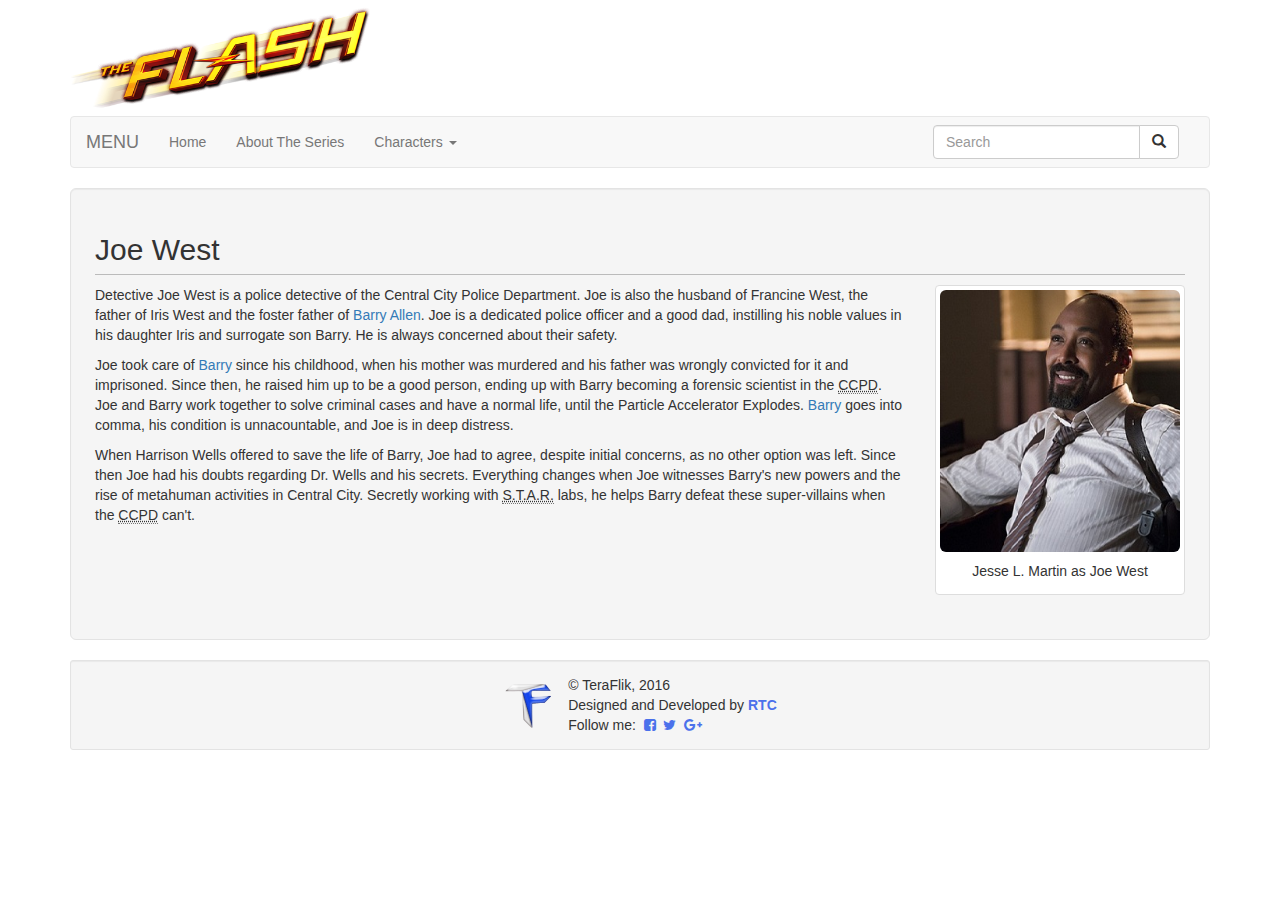
<file: characters/joe_west.html>
﻿<!DOCTYPE html>

<html lang="en" xmlns="http://www.w3.org/1999/xhtml">
<head>
	<meta charset="utf-8" />
	<meta http-equiv="X-UA-Compatible" content="IE=edge" />
	<meta name="viewport" content="width=device-width, initial-scale=1.0" />
	<meta name="description" content="Website on The Flash - A 2014 american TV series, and a modern retelling of the DC Comics series" />
	<meta name="keywords" content="The Flash, Television series" />
	<meta name="author" content="RTC" />
	<link rel="stylesheet" href="../css/mystylesheet.css" />
	<link rel="stylesheet" href="https://maxcdn.bootstrapcdn.com/bootstrap/3.3.6/css/bootstrap.min.css">
	<link rel="stylesheet" href="https://maxcdn.bootstrapcdn.com/font-awesome/4.5.0/css/font-awesome.min.css" />
	<link rel="shortcut icon" type="image/png" href="../media/favicon.png" />
	<script src="https://ajax.googleapis.com/ajax/libs/jquery/1.12.0/jquery.min.js"></script>
	<script src="https://maxcdn.bootstrapcdn.com/bootstrap/3.3.6/js/bootstrap.min.js"></script>

	<title>The Flash - Joe West</title>
</head>
<body class="container">
	
	<header>
		<a href="/projects/the-flash"><img src="../media/theflash-logo.png" class="img-responsive" alt="The Flash" width="300" /></a>
	</header>

	<nav class="navbar navbar-default" role="navigation">
		<div class="container-fluid">

			<div class="navbar-header">
				<span class="navbar-brand text-uppercase" href="#">Menu</span>
				<button type="button" class="navbar-toggle collapsed" data-toggle="collapse" data-target="#main-navbar" aria-expanded="false">
					<span class="sr-only">Toggle Navigation</span>
					<span class="glyphicon glyphicon-menu-hamburger"></span>
				</button>
			</div>

			<div class="collapse navbar-collapse" id="main-navbar">
				<ul class="nav navbar-nav">
					<li><a href="../index.html">Home</a></li>
					<li><a href="../about.html">About The Series</a></li>
					<li class="dropdown">
						<a href="#" class="dropdown-toggle" data-toggle="dropdown" role="button" aria-haspopup="true" aria-expanded="false">
							Characters <span class="caret"></span>
						</a>
						<ul class="dropdown-menu">
							<li><a href="barry_allen.html">Barry Allen</a></li>
							<li><a href="harrison_wells.html">Harrison Wells</a></li>
							<li><a href="joe_west.html">Joe West</a></li>
							<li><a href="iris_west.html">Iris West</a></li>
							<li><a href="cisco_ramon.html">Cisco Ramon</a></li>
							<li><a href="caitlin_snow.html">Caitlin Snow</a></li>
							<li><a href="firestorm.html">Firestorm</a></li>
							<li role="separator" class="divider"></li>
							<li><a href="all.html">View them all</a></li>
						</ul>
					</li>
				</ul>
				<form class="navbar-form navbar-right" role="search">
					<div class="input-group">
						<input type="text" id="search" class="form-control" placeholder="Search"/> <!--The search input field-->
						<span class="input-group-btn">
							<button class="btn btn-default" type="button">
								<!--The search button-->
								<span class="sr-only">Search</span>
								<span class="glyphicon glyphicon-search" aria-hidden="true"> </span>
							</button>
						</span>
					</div>
				</form>
			</div>

		</div>
	</nav>
	

	<main class="well well-lg">
		<h2>Joe West</h2>
		<section class="row">
			<div class="col-sm-4 col-sm-push-8 col-md-3 col-md-push-9">
				<div class="thumbnail">
					<img src="media/joe-west0.jpg" alt="Joe West" class="img-responsive img-rounded" />
					<div class="caption text-center">Jesse L. Martin as Joe West</div>
				</div>
			</div>
			<div class="col-sm-8 col-sm-pull-4 col-md-9 col-md-pull-3">
				<p>Detective Joe West is a police detective of the Central City Police Department. Joe is also the husband of Francine West, the father of Iris West and the foster father of <a href="barry_allen.html">Barry Allen</a>. Joe is a dedicated police officer and a good dad, instilling his noble values in his daughter Iris and surrogate son Barry. He is always concerned about their safety.</p>
				<p>Joe took care of<a href="barry_allen.html"> Barry</a> since his childhood, when his mother was murdered and his father was wrongly convicted for it and imprisoned. Since then, he raised him up to be a good person, ending up with Barry becoming a forensic scientist in the <abbr title="Central City Police Department">CCPD</abbr>. Joe and Barry work together to solve criminal cases and have a normal life, until the Particle Accelerator Explodes. <a href="barry_allen.html">Barry</a> goes into comma, his condition is unnacountable, and Joe is in deep distress.</p>
				<p>When Harrison Wells offered to save the life of Barry, Joe had to agree, despite initial concerns, as no other option was left. Since then Joe had his doubts regarding Dr. Wells and his secrets. Everything changes when Joe witnesses Barry's new powers and the rise of metahuman activities in Central City. Secretly working with <abbr title="Scientific and Technological Advanced Research">S.T.A.R.</abbr> labs, he helps Barry defeat these super-villains when the <abbr title="Central City Police Department">CCPD</abbr> can't.</p>
			</div>
		</section>
	</main>

	<footer class="well well-sm">
		<table>
			<tr>
				<td id="teraflik-footer-logo">
					<a href="http://www.teraflik.com" target="_blank">
						<img src="../media/teraflik-logo/teraflik-logo-0_5x.png" alt="TeraFlik Logo" />
					</a>
				</td>
				<td>
					<span>
						&copy; TeraFlik, 2016<br />
						Designed and Developed by <strong><a href="https://plus.google.com/+RaghavKhandelwalRTC"  target="_blank">RTC</a></strong><br />
						Follow me:&nbsp;
						<a href="https://www.facebook.com/TeraFlik" target="_blank"><i class="fa fa-facebook-square"></i></a>&nbsp;
						<a href="https://www.twitter.com/TeraFlik" target="_blank"><i class="fa fa-twitter"></i></a>&nbsp;
						<a href="https://plus.google.com/+TeraFlik" target="_blank"><i class="fa fa-google-plus"></i></a>&nbsp;
					</span>
				</td>
			</tr>
		</table>
	</footer>


</body>
</html>
</file>
<file: css/mystylesheet.css>
﻿main h2 {
	padding-bottom: 8px;
	 
	border-bottom: 1px solid #bbbbbb;
}

footer table {
	margin: auto;
	
}

footer table td {
		padding: 5px;
	
}

footer a {
	color: #4b71eb;
}

#teraflik-footer-logo {
	padding-right: 10px;
	
}
</file>
